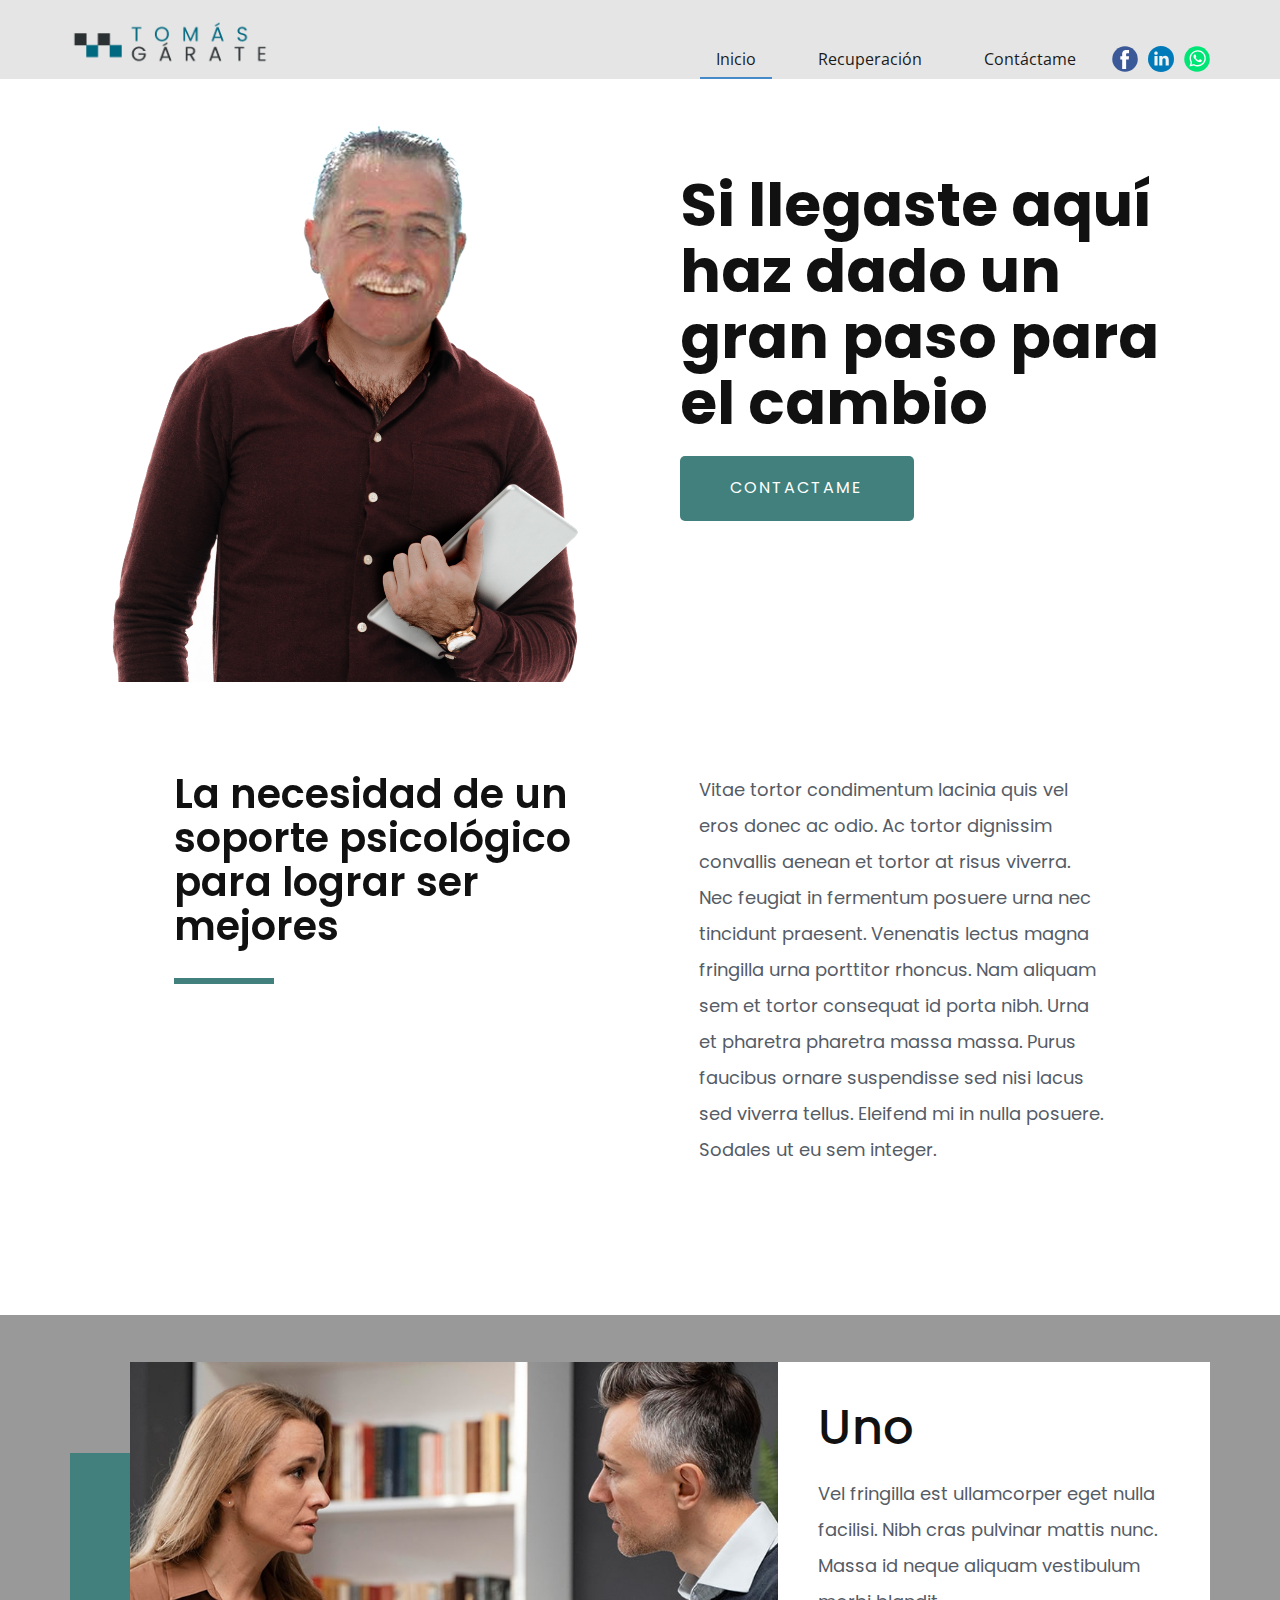
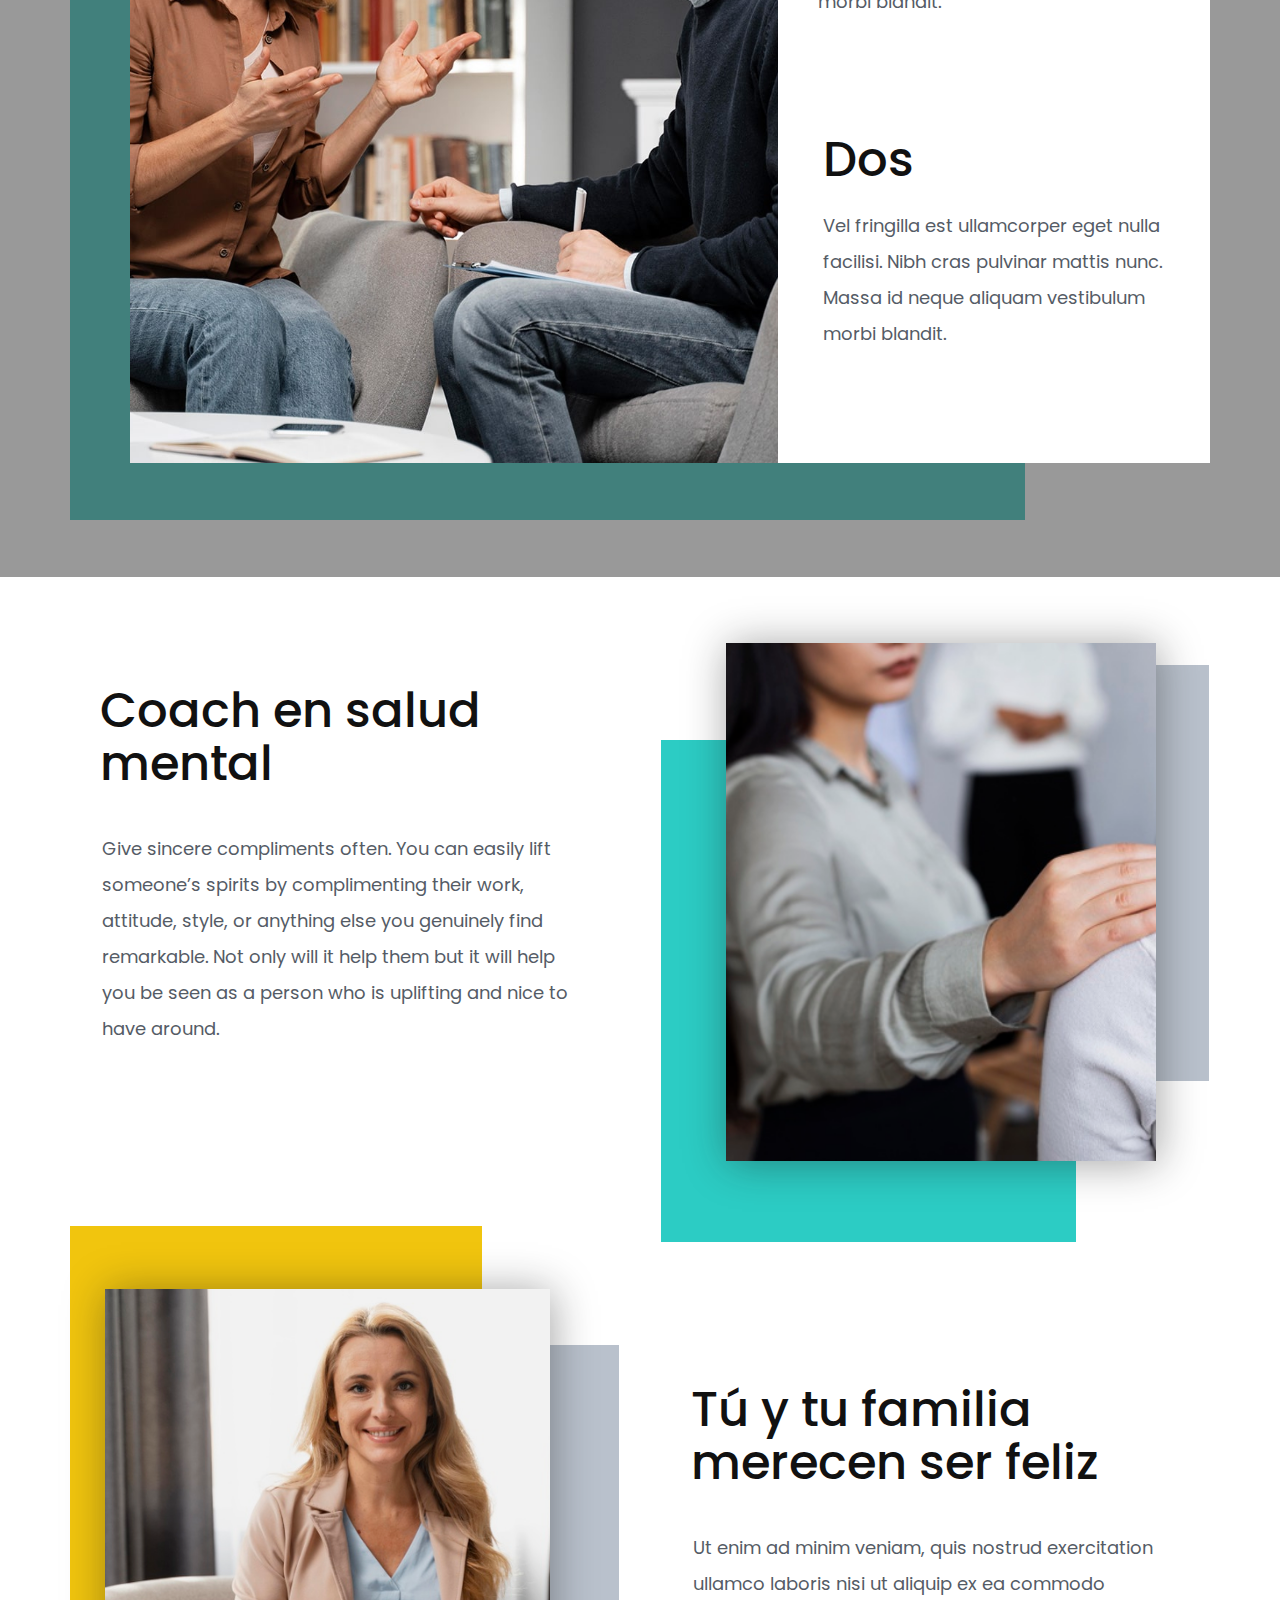
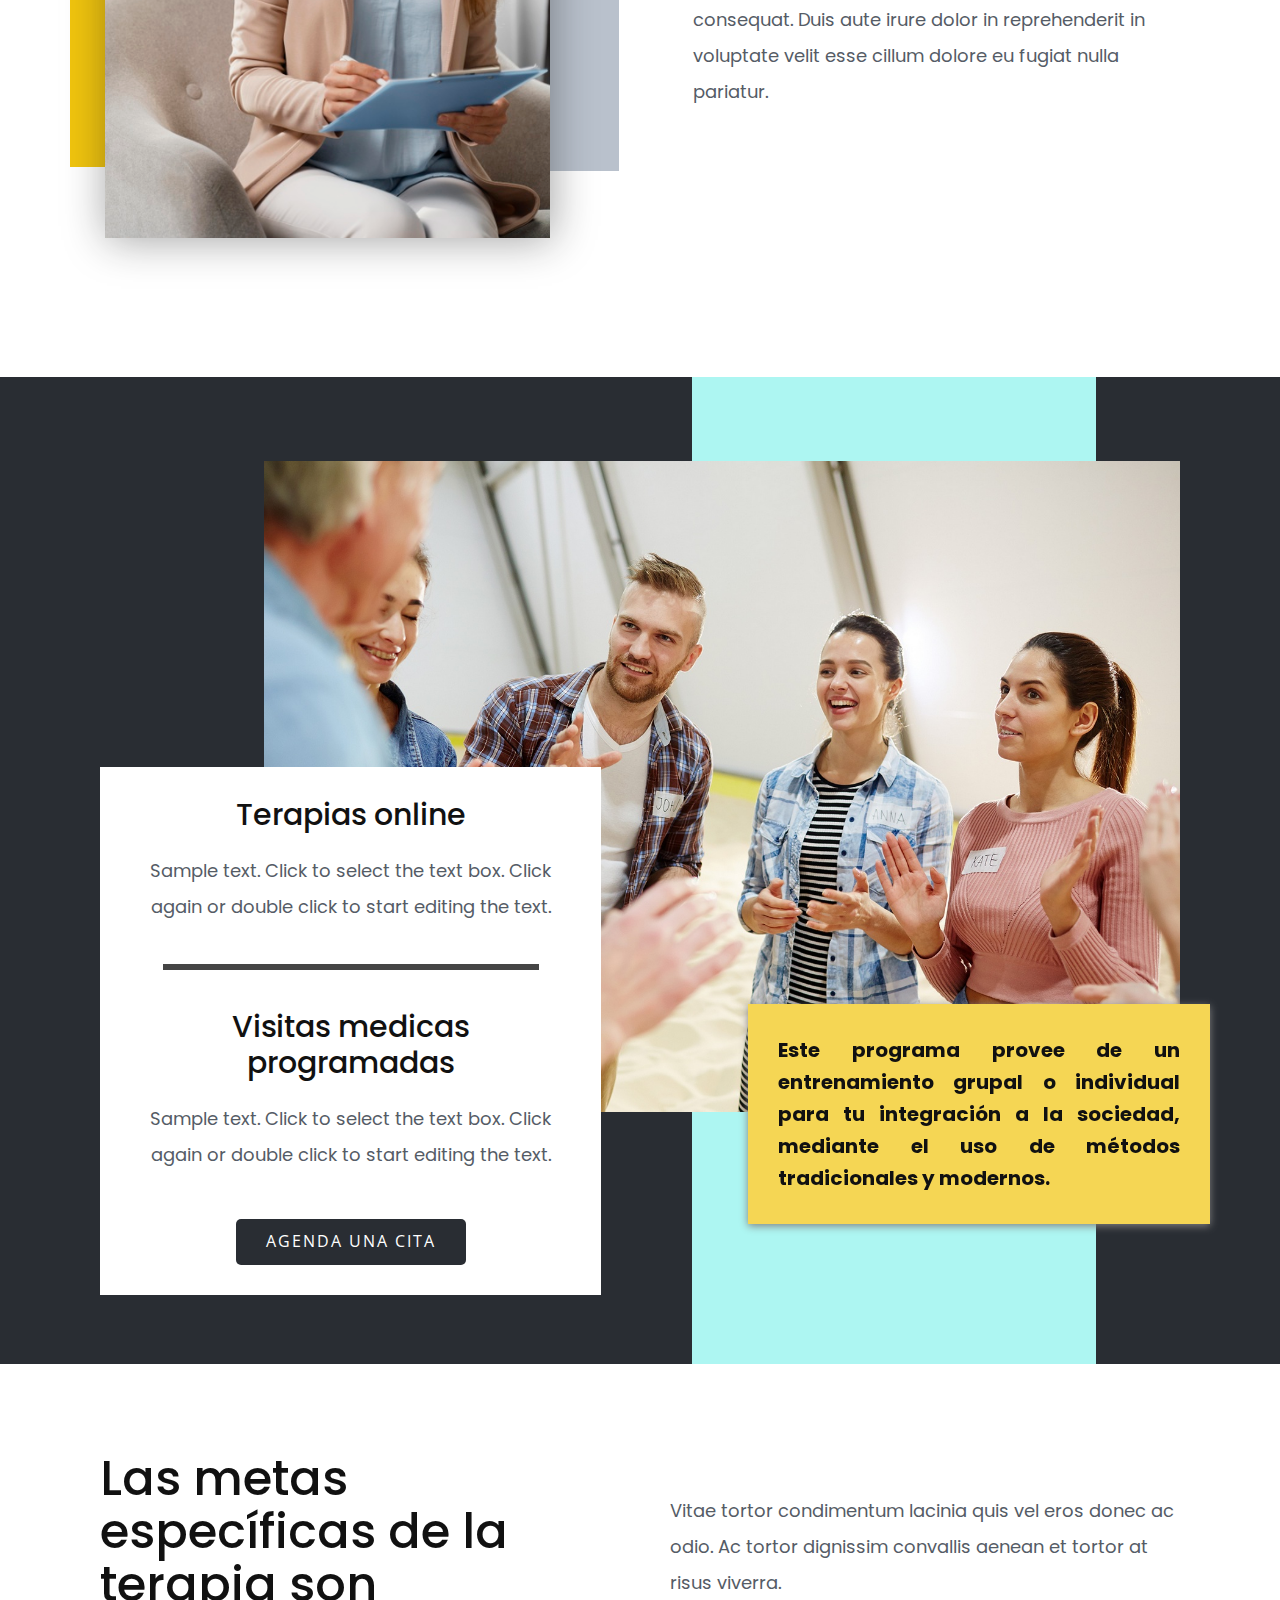
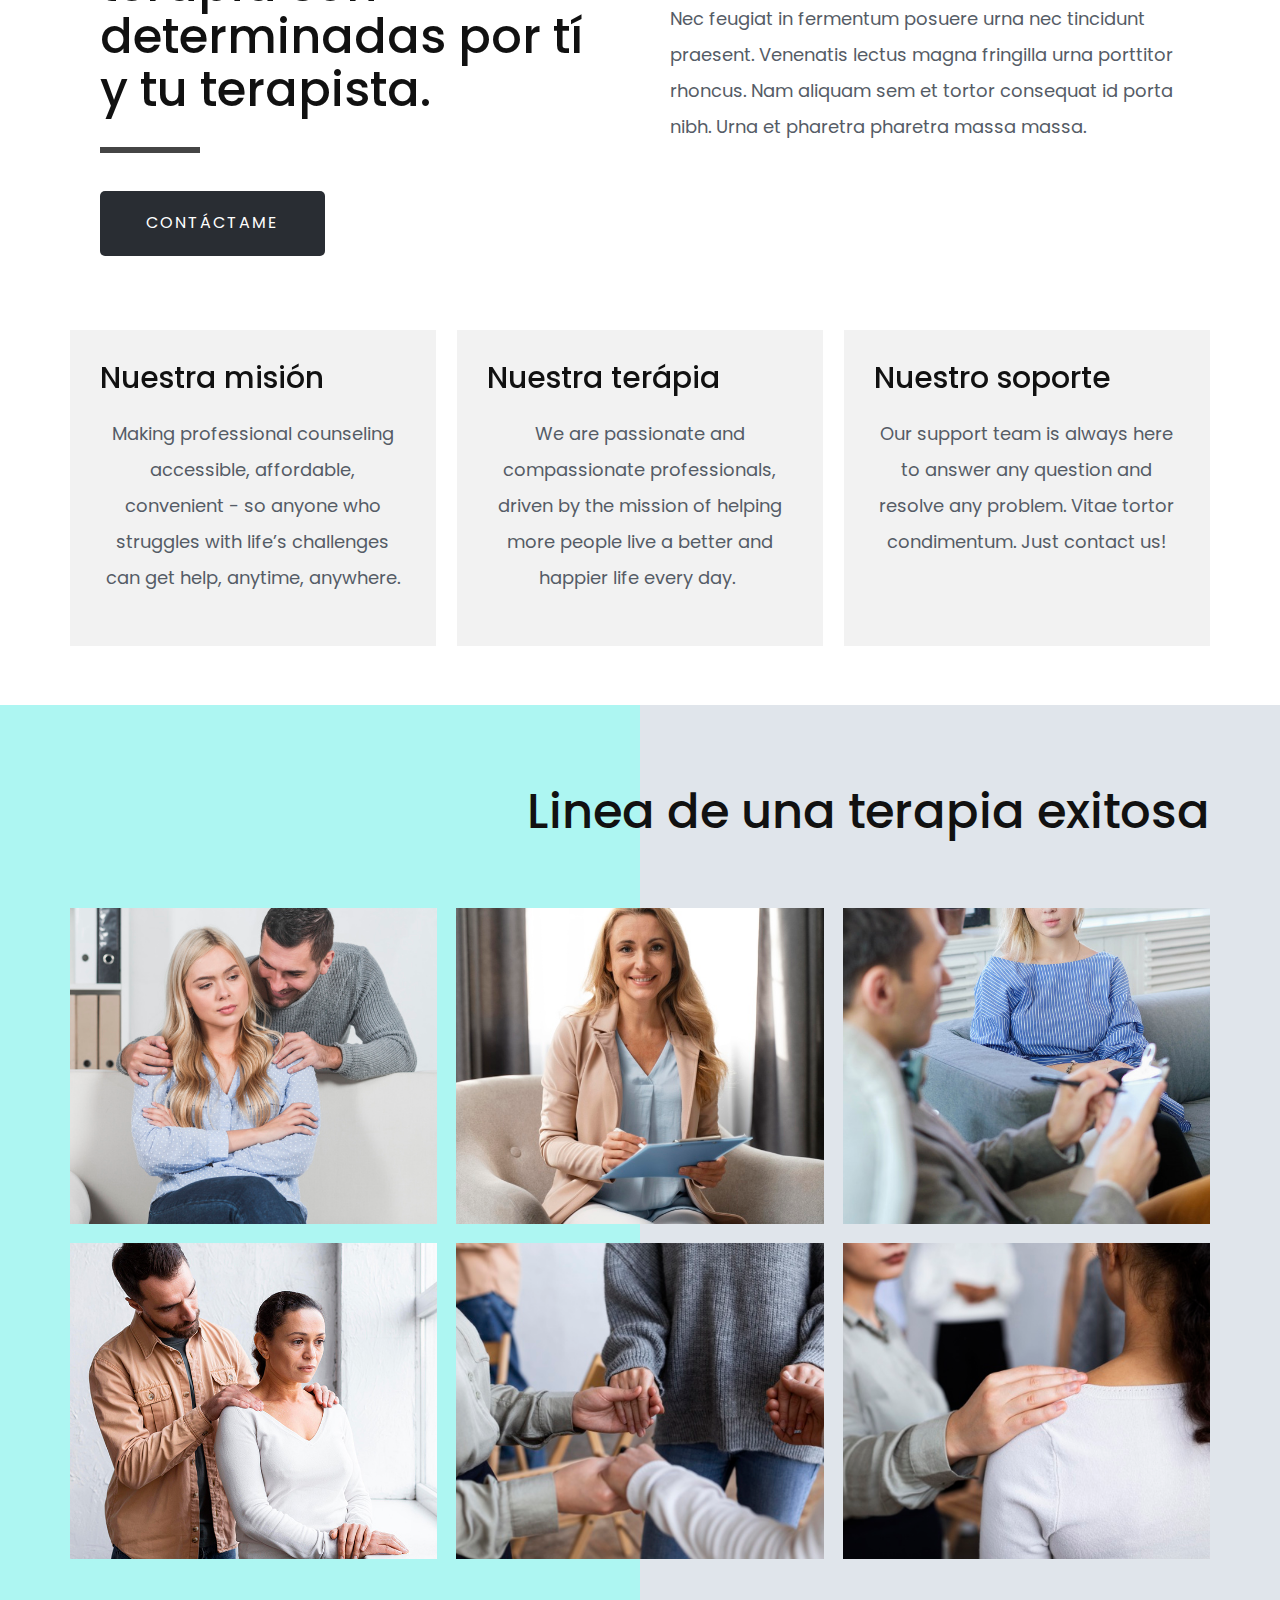
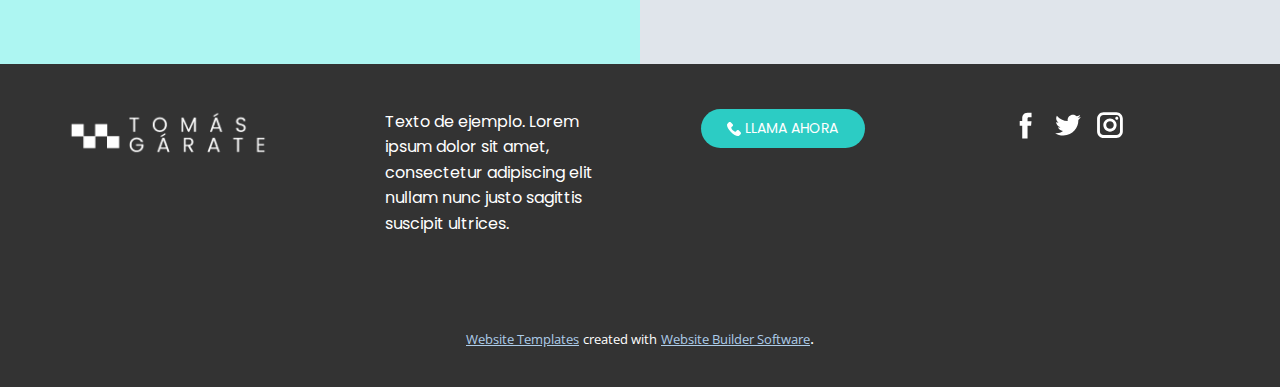
<file: index.html>
<!DOCTYPE html>
<html style="font-size: 16px;">
  <head>
    <meta name="viewport" content="width=device-width, initial-scale=1.0">
    <meta charset="utf-8">
    <meta name="keywords" content="Si llegaste aquí haz dado un gran paso para el cambio, La necesidad de un soporte psicológico para lograr ser mejores, Coach en salud mental, Tú y tu familia merecen ser feliz, Las metas específicas de la terapia son determinadas por tí y tu terapista., Linea de una terapia exitosa">
    <meta name="description" content="">
    <meta name="page_type" content="np-template-header-footer-from-plugin">
    <title>Inicio</title>
    <link rel="stylesheet" href="nicepage.css" media="screen">
<link rel="stylesheet" href="Inicio.css" media="screen">
    <script class="u-script" type="text/javascript" src="jquery.js" defer=""></script>
    <script class="u-script" type="text/javascript" src="nicepage.js" defer=""></script>
    <meta name="generator" content="Nicepage 3.14.1, nicepage.com">
    <link id="u-theme-google-font" rel="stylesheet" href="https://fonts.googleapis.com/css?family=Roboto:100,100i,300,300i,400,400i,500,500i,700,700i,900,900i|Open+Sans:300,300i,400,400i,600,600i,700,700i,800,800i">
    <link id="u-page-google-font" rel="stylesheet" href="https://fonts.googleapis.com/css?family=Poppins:100,100i,200,200i,300,300i,400,400i,500,500i,600,600i,700,700i,800,800i,900,900i">
    
    
    
    
    
    
    
    
    <script type="application/ld+json">{
		"@context": "http://schema.org",
		"@type": "Organization",
		"name": "",
		"url": "index.html",
		"logo": "images/LOGO.png",
		"sameAs": [
				"https://nicepage.com/k/ranking-website-templates",
				"https://facebook.com/name",
				"https://twitter.com/name",
				"https://www.instagram.com/name"
		]
}</script>
    <meta property="og:title" content="Inicio">
    <meta property="og:type" content="website">
    <meta name="theme-color" content="#478ac9">
    <link rel="canonical" href="index.html">
    <meta property="og:url" content="index.html">
    <meta name="twitter:site" content="@">
    <meta name="twitter:card" content="summary_large_image">
    <meta name="twitter:title" content="Inicio">
    <meta name="twitter:description" content="">
  </head>
  <body data-home-page="Inicio.html" data-home-page-title="Inicio" class="u-body u-overlap u-overlap-contrast"><header class="u-align-center-sm u-align-center-xs u-clearfix u-header u-header" id="sec-d2c0"><div class="u-clearfix u-sheet u-sheet-1">
        <a href="https://nicepage.com" class="u-image u-logo u-image-1" data-image-width="212" data-image-height="51">
          <img src="images/LOGO.png" class="u-logo-image u-logo-image-1" data-image-width="200">
        </a>
        <div class="u-social-icons u-spacing-10 u-social-icons-1">
          <a class="u-social-url" title="facebook" target="_blank" href=""><span class="u-icon u-icon-circle u-social-facebook u-social-icon u-icon-1"><svg class="u-svg-link" preserveAspectRatio="xMidYMin slice" viewBox="0 0 112 112" style=""><use xmlns:xlink="http://www.w3.org/1999/xlink" xlink:href="#svg-4168"></use></svg><svg class="u-svg-content" viewBox="0 0 112 112" x="0" y="0" id="svg-4168"><circle fill="currentColor" cx="56.1" cy="56.1" r="55"></circle><path fill="#FFFFFF" d="M73.5,31.6h-9.1c-1.4,0-3.6,0.8-3.6,3.9v8.5h12.6L72,58.3H60.8v40.8H43.9V58.3h-8V43.9h8v-9.2
            c0-6.7,3.1-17,17-17h12.5v13.9H73.5z"></path></svg></span>
          </a>
          <a class="u-social-url" title="LINKEDIN" target="_blank" href="https://nicepage.com/k/ranking-website-templates"><span class="u-icon u-icon-circle u-social-icon u-social-instagram u-icon-2"><svg class="u-svg-link" preserveAspectRatio="xMidYMin slice" viewBox="0 0 112.196 112.196" style=""><use xmlns:xlink="http://www.w3.org/1999/xlink" xlink:href="#svg-7a07"></use></svg><svg class="u-svg-content" viewBox="0 0 112.196 112.196" x="0px" y="0px" id="svg-7a07" style="enable-background:new 0 0 112.196 112.196;"><g><circle style="fill:#007AB9;" cx="56.098" cy="56.097" r="56.098"></circle><g><path style="fill:#F1F2F2;" d="M89.616,60.611v23.128H76.207V62.161c0-5.418-1.936-9.118-6.791-9.118    c-3.705,0-5.906,2.491-6.878,4.903c-0.353,0.862-0.444,2.059-0.444,3.268v22.524H48.684c0,0,0.18-36.546,0-40.329h13.411v5.715    c-0.027,0.045-0.065,0.089-0.089,0.132h0.089v-0.132c1.782-2.742,4.96-6.662,12.085-6.662    C83.002,42.462,89.616,48.226,89.616,60.611L89.616,60.611z M34.656,23.969c-4.587,0-7.588,3.011-7.588,6.967    c0,3.872,2.914,6.97,7.412,6.97h0.087c4.677,0,7.585-3.098,7.585-6.97C42.063,26.98,39.244,23.969,34.656,23.969L34.656,23.969z     M27.865,83.739H41.27V43.409H27.865V83.739z"></path>
</g>
</g></svg></span>
          </a>
          <a class="u-social-url" target="_blank" title="Whatsapp" href=""><span class="u-icon u-icon-circle u-social-icon u-social-whatsapp u-icon-3"><svg class="u-svg-link" preserveAspectRatio="xMidYMin slice" viewBox="0 0 112 112" style=""><use xmlns:xlink="http://www.w3.org/1999/xlink" xlink:href="#svg-2507"></use></svg><svg class="u-svg-content" viewBox="0 0 112 112" x="0" y="0" id="svg-2507"><circle fill="currentColor" cx="56.1" cy="56.1" r="55"></circle><path fill="#FFFFFF" d="M83.8,28.3C77.2,21.7,68.4,18,59,18c-19.3,0-35.1,15.7-35.1,35.1c0,6.2,1.6,12.2,4.7,17.5l-5,18.2L42.2,84
	c5.1,2.8,10.9,4.3,16.8,4.3h0l0,0c19.3,0,35.1-15.7,35.1-35.1C94.1,43.8,90.5,35,83.8,28.3 M59,82.3L59,82.3
	c-5.2,0-10.4-1.4-14.9-4.1l-1.1-0.6l-11,2.9L35,69.8l-0.7-1.1c-2.9-4.6-4.5-10-4.5-15.5C29.8,37,42.9,24,59,24
	c7.8,0,15.1,3,20.6,8.6c5.5,5.5,8.5,12.8,8.5,20.6C88.2,69.2,75.1,82.3,59,82.3 M75,60.5c-0.9-0.4-5.2-2.6-6-2.9
	c-0.8-0.3-1.4-0.4-2,0.4s-2.3,2.9-2.8,3.4c-0.5,0.6-1,0.7-1.9,0.2c-0.9-0.4-3.7-1.4-7.1-4.4c-2.6-2.3-4.4-5.2-4.9-6.1
	c-0.5-0.9-0.1-1.4,0.4-1.8c0.4-0.4,0.9-1,1.3-1.5c0.4-0.5,0.6-0.9,0.9-1.5c0.3-0.6,0.1-1.1-0.1-1.5c-0.2-0.4-2-4.8-2.7-6.5
	c-0.7-1.7-1.4-1.5-2-1.5c-0.5,0-1.1,0-1.7,0c-0.6,0-1.5,0.2-2.3,1.1c-0.8,0.9-3.1,3-3.1,7.3c0,4.3,3.1,8.5,3.6,9.1
	c0.4,0.6,6.2,9.4,15,13.2c2.1,0.9,3.7,1.4,5,1.8c2.1,0.7,4,0.6,5.5,0.3c1.7-0.3,5.2-2.1,5.9-4.2c0.7-2,0.7-3.8,0.5-4.2
	C76.5,61.1,75.9,60.9,75,60.5"></path></svg></span>
          </a>
        </div>
        <nav class="u-align-left u-menu u-menu-dropdown u-offcanvas u-menu-1">
          <div class="menu-collapse" style="font-size: 1rem;">
            <a class="u-button-style u-nav-link u-text-black" href="#">
              <svg class="u-svg-link" preserveAspectRatio="xMidYMin slice" viewBox="0 0 302 302" style=""><use xmlns:xlink="http://www.w3.org/1999/xlink" xlink:href="#svg-8a8f"></use></svg>
              <svg xmlns="http://www.w3.org/2000/svg" xmlns:xlink="http://www.w3.org/1999/xlink" version="1.1" id="svg-8a8f" x="0px" y="0px" viewBox="0 0 302 302" style="enable-background:new 0 0 302 302;" xml:space="preserve" class="u-svg-content"><g><rect y="36" width="302" height="30"></rect><rect y="236" width="302" height="30"></rect><rect y="136" width="302" height="30"></rect>
</g><g></g><g></g><g></g><g></g><g></g><g></g><g></g><g></g><g></g><g></g><g></g><g></g><g></g><g></g><g></g></svg>
            </a>
          </div>
          <div class="u-custom-menu u-nav-container">
            <ul class="u-nav u-spacing-30 u-unstyled u-nav-1"><li class="u-nav-item"><a class="u-border-2 u-border-active-palette-1-base u-border-hover-palette-1-light-1 u-border-no-left u-border-no-right u-border-no-top u-button-style u-nav-link u-text-active-grey-90 u-text-grey-90 u-text-hover-grey-90" href="Inicio.html" style="padding: 10px 16px;">Inicio</a>
</li><li class="u-nav-item"><a class="u-border-2 u-border-active-palette-1-base u-border-hover-palette-1-light-1 u-border-no-left u-border-no-right u-border-no-top u-button-style u-nav-link u-text-active-grey-90 u-text-grey-90 u-text-hover-grey-90" href="Recuperación.html" style="padding: 10px 16px;">Recuperación</a>
</li><li class="u-nav-item"><a class="u-border-2 u-border-active-palette-1-base u-border-hover-palette-1-light-1 u-border-no-left u-border-no-right u-border-no-top u-button-style u-nav-link u-text-active-grey-90 u-text-grey-90 u-text-hover-grey-90" href="Contáctame.html" style="padding: 10px 16px;">Contáctame</a>
</li></ul>
          </div>
          <div class="u-custom-menu u-nav-container-collapse">
            <div class="u-align-center u-black u-container-style u-inner-container-layout u-opacity u-opacity-95 u-sidenav">
              <div class="u-sidenav-overflow">
                <div class="u-menu-close"></div>
                <ul class="u-align-center u-nav u-popupmenu-items u-unstyled u-nav-2"><li class="u-nav-item"><a class="u-button-style u-nav-link" href="Inicio.html" style="padding: 10px 16px;">Inicio</a>
</li><li class="u-nav-item"><a class="u-button-style u-nav-link" href="Recuperación.html" style="padding: 10px 16px;">Recuperación</a>
</li><li class="u-nav-item"><a class="u-button-style u-nav-link" href="Contáctame.html" style="padding: 10px 16px;">Contáctame</a>
</li></ul>
              </div>
            </div>
            <div class="u-black u-menu-overlay u-opacity u-opacity-70"></div>
          </div>
        </nav>
      </div></header>
    <section class="u-clearfix u-white u-section-1" id="carousel_eacc">
      <div class="u-clearfix u-sheet u-sheet-1">
        <div class="u-clearfix u-expanded-width u-layout-wrap u-layout-wrap-1">
          <div class="u-layout">
            <div class="u-layout-row">
              <div class="u-container-style u-image u-layout-cell u-right-cell u-shape-rectangle u-size-30 u-image-1" data-image-width="1459" data-image-height="1600" data-animation-name="fadeIn" data-animation-duration="1000" data-animation-delay="0">
                <div class="u-container-layout u-valign-bottom u-container-layout-1"></div>
              </div>
              <div class="u-align-left u-container-style u-layout-cell u-left-cell u-size-30 u-white u-layout-cell-2">
                <div class="u-container-layout u-container-layout-2">
                  <h1 class="u-custom-font u-text u-text-1">Si llegaste aquí haz dado un gran paso para el cambio</h1>
                  <a href="https://nicepage.com/css-templates" class="u-active-palette-1-light-2 u-btn u-btn-round u-button-style u-custom-font u-hover-palette-4-dark-1 u-palette-4-dark-2 u-radius-5 u-btn-1">CONTACTAME</a>
                </div>
              </div>
            </div>
          </div>
        </div>
      </div>
    </section>
    <section class="u-align-center u-clearfix u-white u-section-2" id="carousel_ceac">
      <div class="u-clearfix u-sheet u-sheet-1">
        <div class="u-clearfix u-gutter-56 u-layout-wrap u-layout-wrap-1">
          <div class="u-layout">
            <div class="u-layout-row">
              <div class="u-container-style u-layout-cell u-size-30 u-layout-cell-1">
                <div class="u-container-layout u-container-layout-1">
                  <h2 class="u-custom-font u-text u-text-1" data-animation-name="fadeIn" data-animation-duration="3000" data-animation-delay="0" data-animation-direction="Up">La necesidad de un soporte psicológico para lograr ser mejores</h2>
                  <div class="u-border-6 u-border-palette-4-dark-2 u-line u-line-horizontal u-line-1"></div>
                </div>
              </div>
              <div class="u-container-style u-layout-cell u-size-30 u-layout-cell-2">
                <div class="u-container-layout u-valign-top u-container-layout-2">
                  <p class="u-custom-font u-text u-text-palette-5-dark-2 u-text-2">Vitae tortor condimentum lacinia quis vel eros donec ac odio. Ac tortor dignissim convallis aenean et tortor at risus viverra. Nec feugiat in fermentum posuere urna nec tincidunt praesent. Venenatis lectus magna fringilla urna porttitor rhoncus. Nam aliquam sem et tortor consequat id porta nibh. Urna et pharetra pharetra massa massa. Purus faucibus ornare suspendisse sed nisi lacus sed viverra tellus. Eleifend mi in nulla posuere. Sodales ut eu sem integer.</p>
                </div>
              </div>
            </div>
          </div>
        </div>
      </div>
    </section>
    <section class="u-clearfix u-grey-40 u-section-3" id="carousel_12b2">
      <div class="u-clearfix u-sheet u-valign-middle-lg u-valign-middle-md u-valign-middle-xl u-valign-middle-xs u-sheet-1">
        <div class="u-palette-4-dark-2 u-shape u-shape-rectangle u-shape-1"></div>
        <div class="u-clearfix u-layout-wrap u-layout-wrap-1">
          <div class="u-layout">
            <div class="u-layout-row">
              <div class="u-size-36">
                <div class="u-layout-col">
                  <div class="u-container-style u-image u-layout-cell u-size-60 u-image-1" data-image-width="1200" data-image-height="960">
                    <div class="u-container-layout u-container-layout-1"></div>
                  </div>
                </div>
              </div>
              <div class="u-size-24">
                <div class="u-layout-col">
                  <div class="u-container-style u-layout-cell u-size-30 u-white u-layout-cell-2">
                    <div class="u-container-layout u-valign-bottom-md u-valign-bottom-sm u-valign-bottom-xs u-container-layout-2">
                      <h3 class="u-custom-font u-text u-text-1">Uno </h3>
                      <p class="u-custom-font u-text u-text-palette-5-dark-2 u-text-2" data-animation-name="" data-animation-duration="0" data-animation-delay="0" data-animation-direction="">Vel fringilla est ullamcorper eget nulla facilisi. Nibh cras pulvinar mattis nunc. Massa id neque aliquam vestibulum morbi blandit.</p>
                    </div>
                  </div>
                  <div class="u-container-style u-layout-cell u-size-30 u-white u-layout-cell-3">
                    <div class="u-container-layout u-container-layout-3">
                      <h3 class="u-custom-font u-text u-text-3">Dos</h3>
                      <p class="u-custom-font u-text u-text-palette-5-dark-2 u-text-4" data-animation-name="" data-animation-duration="0" data-animation-delay="0" data-animation-direction="">Vel fringilla est ullamcorper eget nulla facilisi. Nibh cras pulvinar mattis nunc. Massa id neque aliquam vestibulum morbi blandit.</p>
                    </div>
                  </div>
                </div>
              </div>
            </div>
          </div>
        </div>
      </div>
    </section>
    <section class="u-clearfix u-white u-section-4" id="carousel_5b64">
      <div class="u-clearfix u-sheet u-sheet-1">
        <div class="u-clearfix u-expanded-width u-gutter-42 u-layout-wrap u-layout-wrap-1">
          <div class="u-layout">
            <div class="u-layout-row">
              <div class="u-size-30 u-size-60-md">
                <div class="u-layout-col">
                  <div class="u-container-style u-layout-cell u-size-40 u-layout-cell-1">
                    <div class="u-container-layout u-container-layout-1">
                      <h2 class="u-custom-font u-text u-text-1" data-animation-name="" data-animation-duration="0" data-animation-delay="0" data-animation-direction="">Coach en salud mental</h2>
                      <p class="u-custom-font u-text u-text-palette-5-dark-2 u-text-2" data-animation-name="" data-animation-duration="0" data-animation-delay="0" data-animation-direction="">Give sincere compliments often. You can easily lift someone’s spirits by complimenting their work, attitude, style, or anything else you genuinely find remarkable. Not only will it help them but it will help you be seen
                                    as a person who is uplifting and nice to have around. </p>
                    </div>
                  </div>
                  <div class="u-container-style u-layout-cell u-shape-rectangle u-size-20 u-layout-cell-2">
                    <div class="u-container-layout u-container-layout-2">
                      <div class="u-palette-3-base u-shape u-shape-rectangle u-shape-1"></div>
                      <div class="u-palette-5-base u-shape u-shape-rectangle u-shape-2"></div>
                      <img src="images/mid-shot-woman-therapist-with-clipboard_23-21487591131.jpg" alt="" class="u-image u-image-1" data-image-width="626" data-image-height="626" data-animation-name="fadeIn" data-animation-duration="1000" data-animation-delay="0" data-animation-direction="Left">
                    </div>
                  </div>
                </div>
              </div>
              <div class="u-size-30 u-size-60-md">
                <div class="u-layout-col">
                  <div class="u-container-style u-layout-cell u-size-20 u-layout-cell-3">
                    <div class="u-container-layout u-valign-middle-sm u-valign-middle-xs u-container-layout-3">
                      <div class="u-palette-4-base u-shape u-shape-rectangle u-shape-3"></div>
                      <div class="u-palette-5-base u-shape u-shape-rectangle u-shape-4"></div>
                      <img class="u-expanded-width-lg u-image u-image-2" src="images/woman-consoling-person-group-therapy-session_23-2148752111.jpg" data-image-width="626" data-image-height="417" data-animation-name="fadeIn" data-animation-duration="1000" data-animation-delay="0" data-animation-direction="Right">
                    </div>
                  </div>
                  <div class="u-container-style u-layout-cell u-size-40 u-layout-cell-4">
                    <div class="u-container-layout u-container-layout-4">
                      <h2 class="u-custom-font u-text u-text-3" data-animation-name="" data-animation-duration="0" data-animation-delay="0" data-animation-direction="">Tú y tu familia merecen ser feliz</h2>
                      <p class="u-custom-font u-text u-text-palette-5-dark-2 u-text-4" data-animation-name="" data-animation-duration="0" data-animation-delay="0" data-animation-direction="">Ut enim ad minim veniam, quis nostrud exercitation ullamco laboris nisi ut aliquip ex ea commodo consequat. Duis aute irure dolor in reprehenderit in voluptate velit esse cillum dolore eu fugiat nulla pariatur. </p>
                    </div>
                  </div>
                </div>
              </div>
            </div>
          </div>
        </div>
      </div>
    </section>
    <section class="u-clearfix u-palette-5-dark-3 u-section-5" id="carousel_d29f">
      <div class="u-clearfix u-sheet u-valign-middle-sm u-sheet-1">
        <div class="u-expanded-height u-palette-4-light-2 u-shape u-shape-rectangle u-shape-1"></div>
        <img class="u-image u-image-1" src="images/f47927b1-98e3-71cb-a4f2-ae065d40e621.jpg" data-image-width="1980" data-image-height="1320">
        <div class="u-align-justify u-container-style u-group u-palette-3-light-1 u-group-1">
          <div class="u-container-layout u-valign-top-lg u-valign-top-md u-valign-top-sm u-valign-top-xl u-container-layout-1">
            <p class="u-custom-font u-text u-text-1" data-animation-name="fadeIn" data-animation-duration="750" data-animation-delay="0" data-animation-direction="Up">Este programa provee de un entrenamiento grupal o individual para tu integración a la sociedad, mediante el uso de métodos tradicionales y modernos.</p>
          </div>
        </div>
        <div class="u-align-center u-container-style u-group u-white u-group-2">
          <div class="u-container-layout u-valign-middle-lg u-valign-middle-md u-valign-middle-sm u-valign-middle-xl u-valign-top-xs u-container-layout-2">
            <h6 class="u-custom-font u-text u-text-2" data-animation-name="" data-animation-duration="0" data-animation-delay="0" data-animation-direction="">Terapias online</h6>
            <p class="u-custom-font u-text u-text-palette-5-dark-2 u-text-3" data-animation-name="" data-animation-duration="0" data-animation-delay="0" data-animation-direction="">Sample text. Click to select the text box. Click again or double click to start editing the text.</p>
            <div class="u-border-6 u-border-grey-dark-1 u-line u-line-horizontal u-line-1"></div>
            <h6 class="u-custom-font u-text u-text-4" data-animation-name="" data-animation-duration="0" data-animation-delay="0" data-animation-direction="">Visitas medicas programadas</h6>
            <p class="u-custom-font u-text u-text-palette-5-dark-2 u-text-5" data-animation-name="" data-animation-duration="0" data-animation-delay="0" data-animation-direction="">Sample text. Click to select the text box. Click again or double click to start editing the text.</p>
            <a href="https://nicepage.com/k/yoga-html-templates" class="u-active-palette-1-light-2 u-btn u-btn-round u-button-style u-hover-palette-4-dark-1 u-palette-5-dark-3 u-radius-5 u-btn-1">Agenda una cita</a>
          </div>
        </div>
      </div>
    </section>
    <section class="u-clearfix u-white u-section-6" id="carousel_7e6d">
      <div class="u-clearfix u-sheet u-valign-middle u-sheet-1">
        <div class="u-clearfix u-expanded-width u-layout-wrap u-layout-wrap-1">
          <div class="u-layout">
            <div class="u-layout-row">
              <div class="u-container-style u-layout-cell u-left-cell u-size-30 u-layout-cell-1">
                <div class="u-container-layout u-valign-top u-container-layout-1">
                  <h2 class="u-custom-font u-text u-text-1" data-animation-name="fadeIn" data-animation-duration="3000" data-animation-delay="0" data-animation-direction="Up">Las metas específicas de la terapia son determinadas por tí y tu terapista.</h2>
                  <div class="u-border-6 u-border-grey-dark-1 u-line u-line-horizontal u-line-1"></div>
                  <a href="https://nicepage.com/wordpress-themes" class="u-active-palette-1-light-2 u-btn u-btn-round u-button-style u-custom-font u-hidden-xs u-hover-palette-4-light-1 u-palette-5-dark-3 u-radius-5 u-btn-1">contáctame</a>
                </div>
              </div>
              <div class="u-container-style u-layout-cell u-right-cell u-size-30 u-layout-cell-2">
                <div class="u-container-layout u-valign-top u-container-layout-2">
                  <p class="u-custom-font u-text u-text-palette-5-dark-2 u-text-2" data-animation-name="" data-animation-duration="0" data-animation-delay="0" data-animation-direction="">Vitae tortor condimentum lacinia quis vel eros donec ac odio. Ac tortor dignissim convallis aenean et tortor at risus viverra.&nbsp;<br>Nec feugiat in fermentum posuere urna nec tincidunt praesent. Venenatis lectus magna fringilla urna porttitor rhoncus. Nam aliquam sem et tortor consequat id porta nibh. Urna et pharetra pharetra massa massa.
                  </p>
                </div>
              </div>
            </div>
          </div>
        </div>
        <div class="u-expanded-width u-list u-list-1">
          <div class="u-repeater u-repeater-1">
            <div class="u-container-style u-grey-5 u-list-item u-repeater-item u-video-cover">
              <div class="u-container-layout u-similar-container u-container-layout-3">
                <h3 class="u-align-justify u-custom-font u-text u-text-3" data-animation-name="slideIn" data-animation-duration="1500" data-animation-delay="0" data-animation-direction="Up">Nuestra misión</h3>
                <p class="u-align-center u-custom-font u-text u-text-palette-5-dark-2 u-text-4" data-animation-name="" data-animation-duration="0" data-animation-delay="0" data-animation-direction="">Making professional counseling accessible, affordable, convenient - so anyone who struggles with life’s challenges can get help, anytime, anywhere.</p>
              </div>
            </div>
            <div class="u-container-style u-grey-5 u-list-item u-repeater-item u-video-cover">
              <div class="u-container-layout u-similar-container u-container-layout-4">
                <h3 class="u-align-justify u-custom-font u-text u-text-5" data-animation-name="slideIn" data-animation-duration="1500" data-animation-delay="0" data-animation-direction="Up">Nuestra terápia</h3>
                <p class="u-align-center u-custom-font u-text u-text-palette-5-dark-2 u-text-6" data-animation-name="" data-animation-duration="0" data-animation-delay="0" data-animation-direction="">We are passionate and compassionate professionals, driven by the mission of helping more people live a better and happier life every day.&nbsp;</p>
              </div>
            </div>
            <div class="u-container-style u-grey-5 u-list-item u-repeater-item u-list-item-3">
              <div class="u-container-layout u-similar-container u-container-layout-5">
                <h3 class="u-align-justify u-custom-font u-text u-text-7" data-animation-name="slideIn" data-animation-duration="1500" data-animation-delay="0" data-animation-direction="Up">Nuestro soporte</h3>
                <p class="u-align-center u-custom-font u-text u-text-palette-5-dark-2 u-text-8" data-animation-name="" data-animation-duration="0" data-animation-delay="0" data-animation-direction="">Our support team is always here to answer any question and resolve any problem. Vitae tortor condimentum. Just contact us!</p>
              </div>
            </div>
          </div>
        </div>
      </div>
    </section>
    <section class="u-align-right u-clearfix u-palette-5-light-2 u-section-7" id="carousel_e972">
      <div class="u-expanded-height u-hidden-xs u-palette-4-light-2 u-shape u-shape-rectangle u-shape-1"></div>
      <h1 class="u-custom-font u-text u-text-1" data-animation-name="" data-animation-duration="0" data-animation-delay="0" data-animation-direction="">Linea de una terapia exitosa</h1>
      <div class="u-gallery u-layout-grid u-lightbox u-no-transition u-show-text-on-hover u-gallery-1">
        <div class="u-gallery-inner u-gallery-inner-1">
          <div class="u-effect-fade u-gallery-item">
            <div class="u-back-slide" data-image-width="626" data-image-height="626">
              <img class="u-back-image u-expanded" src="images/supportive-husband_23-2147990619.jpg">
            </div>
            <div class="u-over-slide u-shading u-over-slide-1">
              <h3 class="u-gallery-heading"></h3>
              <p class="u-gallery-text"></p>
            </div>
          </div>
          <div class="u-effect-fade u-gallery-item">
            <div class="u-back-slide" data-image-width="626" data-image-height="626">
              <img class="u-back-image u-expanded" src="images/mid-shot-woman-therapist-with-clipboard_23-2148759113.jpg">
            </div>
            <div class="u-over-slide u-shading u-over-slide-2">
              <h3 class="u-gallery-heading"></h3>
              <p class="u-gallery-text"></p>
            </div>
          </div>
          <div class="u-effect-fade u-gallery-item">
            <div class="u-back-slide" data-image-width="626" data-image-height="939">
              <img class="u-back-image u-expanded" src="images/appointment-psychologist_144627-39504.jpg">
            </div>
            <div class="u-over-slide u-shading u-over-slide-3">
              <h3 class="u-gallery-heading"></h3>
              <p class="u-gallery-text"></p>
            </div>
          </div>
          <div class="u-effect-fade u-gallery-item">
            <div class="u-back-slide" data-image-width="700" data-image-height="769">
              <img class="u-back-image u-expanded" src="images/c978fca3-b68b-0b22-52da-278ff1f855bd.jpg">
            </div>
            <div class="u-over-slide u-shading u-over-slide-4">
              <h3 class="u-gallery-heading"></h3>
              <p class="u-gallery-text"></p>
            </div>
          </div>
          <div class="u-effect-fade u-gallery-item">
            <div class="u-back-slide" data-image-width="626" data-image-height="417">
              <img class="u-back-image u-expanded" src="images/people-holding-hands-group-therapy-session_23-2148752112.jpg">
            </div>
            <div class="u-over-slide u-shading u-over-slide-5">
              <h3 class="u-gallery-heading"></h3>
              <p class="u-gallery-text"></p>
            </div>
          </div>
          <div class="u-effect-fade u-gallery-item">
            <div class="u-back-slide" data-image-width="626" data-image-height="417">
              <img class="u-back-image u-expanded" src="images/woman-consoling-person-group-therapy-session_23-2148752111.jpg">
            </div>
            <div class="u-over-slide u-shading u-over-slide-6">
              <h3 class="u-gallery-heading"></h3>
              <p class="u-gallery-text"></p>
            </div>
          </div>
        </div>
      </div>
    </section>
    <style class="u-overlap-style">.u-overlap:not(.u-sticky-scroll) .u-header {
background-color: #e5e5e5 !important
}</style>
    
    
    <footer class="u-align-left u-clearfix u-footer u-grey-80 u-footer" id="sec-3e26"><div class="u-clearfix u-sheet u-sheet-1">
        <div class="u-clearfix u-expanded-width u-layout-wrap u-layout-wrap-1">
          <div class="u-layout">
            <div class="u-layout-row">
              <div class="u-container-style u-layout-cell u-size-15 u-size-30-md u-layout-cell-1">
                <div class="u-container-layout u-valign-top u-container-layout-1">
                  <img src="images/tgblanc.png" alt="" class="u-align-center-xs u-image u-image-default u-preserve-proportions u-image-1" data-image-width="212" data-image-height="51">
                </div>
              </div>
              <div class="u-container-style u-layout-cell u-size-15 u-size-30-md u-layout-cell-2">
                <div class="u-container-layout u-valign-top u-container-layout-2">
                  <p class="u-custom-font u-text u-text-default u-text-1">Texto de ejemplo. Lorem ipsum dolor sit amet, consectetur adipiscing elit nullam nunc justo sagittis suscipit ultrices.</p>
                </div>
              </div>
              <div class="u-container-style u-layout-cell u-size-15 u-size-30-md u-layout-cell-3">
                <div class="u-container-layout u-valign-top u-container-layout-3">
                  <a href="https://nicepage.com/c/gallery-html-templates" class="u-align-center u-btn u-btn-round u-button-style u-custom-font u-hover-palette-3-light-1 u-palette-4-dark-1 u-radius-50 u-btn-1"><span class="u-icon"><svg class="u-svg-content" viewBox="0 0 513.64 513.64" x="0px" y="0px" style="width: 1em; height: 1em;"><path d="M499.66,376.96l-71.68-71.68c-25.6-25.6-69.12-15.359-79.36,17.92c-7.68,23.041-33.28,35.841-56.32,30.72 c-51.2-12.8-120.32-79.36-133.12-133.12c-7.68-23.041,7.68-48.641,30.72-56.32c33.28-10.24,43.52-53.76,17.92-79.36l-71.68-71.68 c-20.48-17.92-51.2-17.92-69.12,0l-48.64,48.64c-48.64,51.2,5.12,186.88,125.44,307.2c120.32,120.32,256,176.641,307.2,125.44 l48.64-48.64C517.581,425.6,517.581,394.88,499.66,376.96z"></path></svg><img></span>&nbsp;llama ahora
                  </a>
                </div>
              </div>
              <div class="u-container-style u-layout-cell u-size-15 u-size-30-md u-layout-cell-4">
                <div class="u-container-layout u-valign-top u-container-layout-4">
                  <div class="u-align-center u-social-icons u-spacing-10 u-social-icons-1">
                    <a class="u-social-url" title="facebook" target="_blank" href="https://facebook.com/name"><span class="u-icon u-icon-circle u-social-facebook u-social-icon u-text-white u-icon-2"><svg class="u-svg-link" preserveAspectRatio="xMidYMin slice" viewBox="0 0 112 112" style=""><use xmlns:xlink="http://www.w3.org/1999/xlink" xlink:href="#svg-3ee7"></use></svg><svg class="u-svg-content" viewBox="0 0 112 112" x="0" y="0" id="svg-3ee7"><path fill="currentColor" d="M75.5,28.8H65.4c-1.5,0-4,0.9-4,4.3v9.4h13.9l-1.5,15.8H61.4v45.1H42.8V58.3h-8.8V42.4h8.8V32.2
	c0-7.4,3.4-18.8,18.8-18.8h13.8v15.4H75.5z"></path></svg></span>
                    </a>
                    <a class="u-social-url" title="twitter" target="_blank" href="https://twitter.com/name"><span class="u-icon u-icon-circle u-social-icon u-social-twitter u-text-white u-icon-3"><svg class="u-svg-link" preserveAspectRatio="xMidYMin slice" viewBox="0 0 112 112" style=""><use xmlns:xlink="http://www.w3.org/1999/xlink" xlink:href="#svg-03b6"></use></svg><svg class="u-svg-content" viewBox="0 0 112 112" x="0" y="0" id="svg-03b6"><path fill="currentColor" d="M92.2,38.2c0,0.8,0,1.6,0,2.3c0,24.3-18.6,52.4-52.6,52.4c-10.6,0.1-20.2-2.9-28.5-8.2
	c1.4,0.2,2.9,0.2,4.4,0.2c8.7,0,16.7-2.9,23-7.9c-8.1-0.2-14.9-5.5-17.3-12.8c1.1,0.2,2.4,0.2,3.4,0.2c1.6,0,3.3-0.2,4.8-0.7
	c-8.4-1.6-14.9-9.2-14.9-18c0-0.2,0-0.2,0-0.2c2.5,1.4,5.4,2.2,8.4,2.3c-5-3.3-8.3-8.9-8.3-15.4c0-3.4,1-6.5,2.5-9.2
	c9.1,11.1,22.7,18.5,38,19.2c-0.2-1.4-0.4-2.8-0.4-4.3c0.1-10,8.3-18.2,18.5-18.2c5.4,0,10.1,2.2,13.5,5.7c4.3-0.8,8.1-2.3,11.7-4.5
	c-1.4,4.3-4.3,7.9-8.1,10.1c3.7-0.4,7.3-1.4,10.6-2.9C98.9,32.3,95.7,35.5,92.2,38.2z"></path></svg></span>
                    </a>
                    <a class="u-social-url" title="instagram" target="_blank" href="https://www.instagram.com/name"><span class="u-icon u-icon-circle u-social-icon u-social-instagram u-text-white u-icon-4"><svg class="u-svg-link" preserveAspectRatio="xMidYMin slice" viewBox="0 0 112 112" style=""><use xmlns:xlink="http://www.w3.org/1999/xlink" xlink:href="#svg-8785"></use></svg><svg class="u-svg-content" viewBox="0 0 112 112" x="0" y="0" id="svg-8785"><path fill="currentColor" d="M55.9,32.9c-12.8,0-23.2,10.4-23.2,23.2s10.4,23.2,23.2,23.2s23.2-10.4,23.2-23.2S68.7,32.9,55.9,32.9z
	 M55.9,69.4c-7.4,0-13.3-6-13.3-13.3c-0.1-7.4,6-13.3,13.3-13.3s13.3,6,13.3,13.3C69.3,63.5,63.3,69.4,55.9,69.4z"></path><path fill="#FFFFFF" d="M79.7,26.8c-3,0-5.4,2.5-5.4,5.4s2.5,5.4,5.4,5.4c3,0,5.4-2.5,5.4-5.4S82.7,26.8,79.7,26.8z"></path><path fill="currentColor" d="M78.2,11H33.5C21,11,10.8,21.3,10.8,33.7v44.7c0,12.6,10.2,22.8,22.7,22.8h44.7c12.6,0,22.7-10.2,22.7-22.7
	V33.7C100.8,21.1,90.6,11,78.2,11z M91,78.4c0,7.1-5.8,12.8-12.8,12.8H33.5c-7.1,0-12.8-5.8-12.8-12.8V33.7
	c0-7.1,5.8-12.8,12.8-12.8h44.7c7.1,0,12.8,5.8,12.8,12.8V78.4z"></path></svg></span>
                    </a>
                  </div>
                </div>
              </div>
            </div>
          </div>
        </div>
      </div></footer>
    <section class="u-backlink u-clearfix u-grey-80">
      <a class="u-link" href="https://nicepage.com/website-templates" target="_blank">
        <span>Website Templates</span>
      </a>
      <p class="u-text">
        <span>created with</span>
      </p>
      <a class="u-link" href="https://nicepage.com/" target="_blank">
        <span>Website Builder Software</span>
      </a>. 
    </section>
  </body>
</html>
</file>
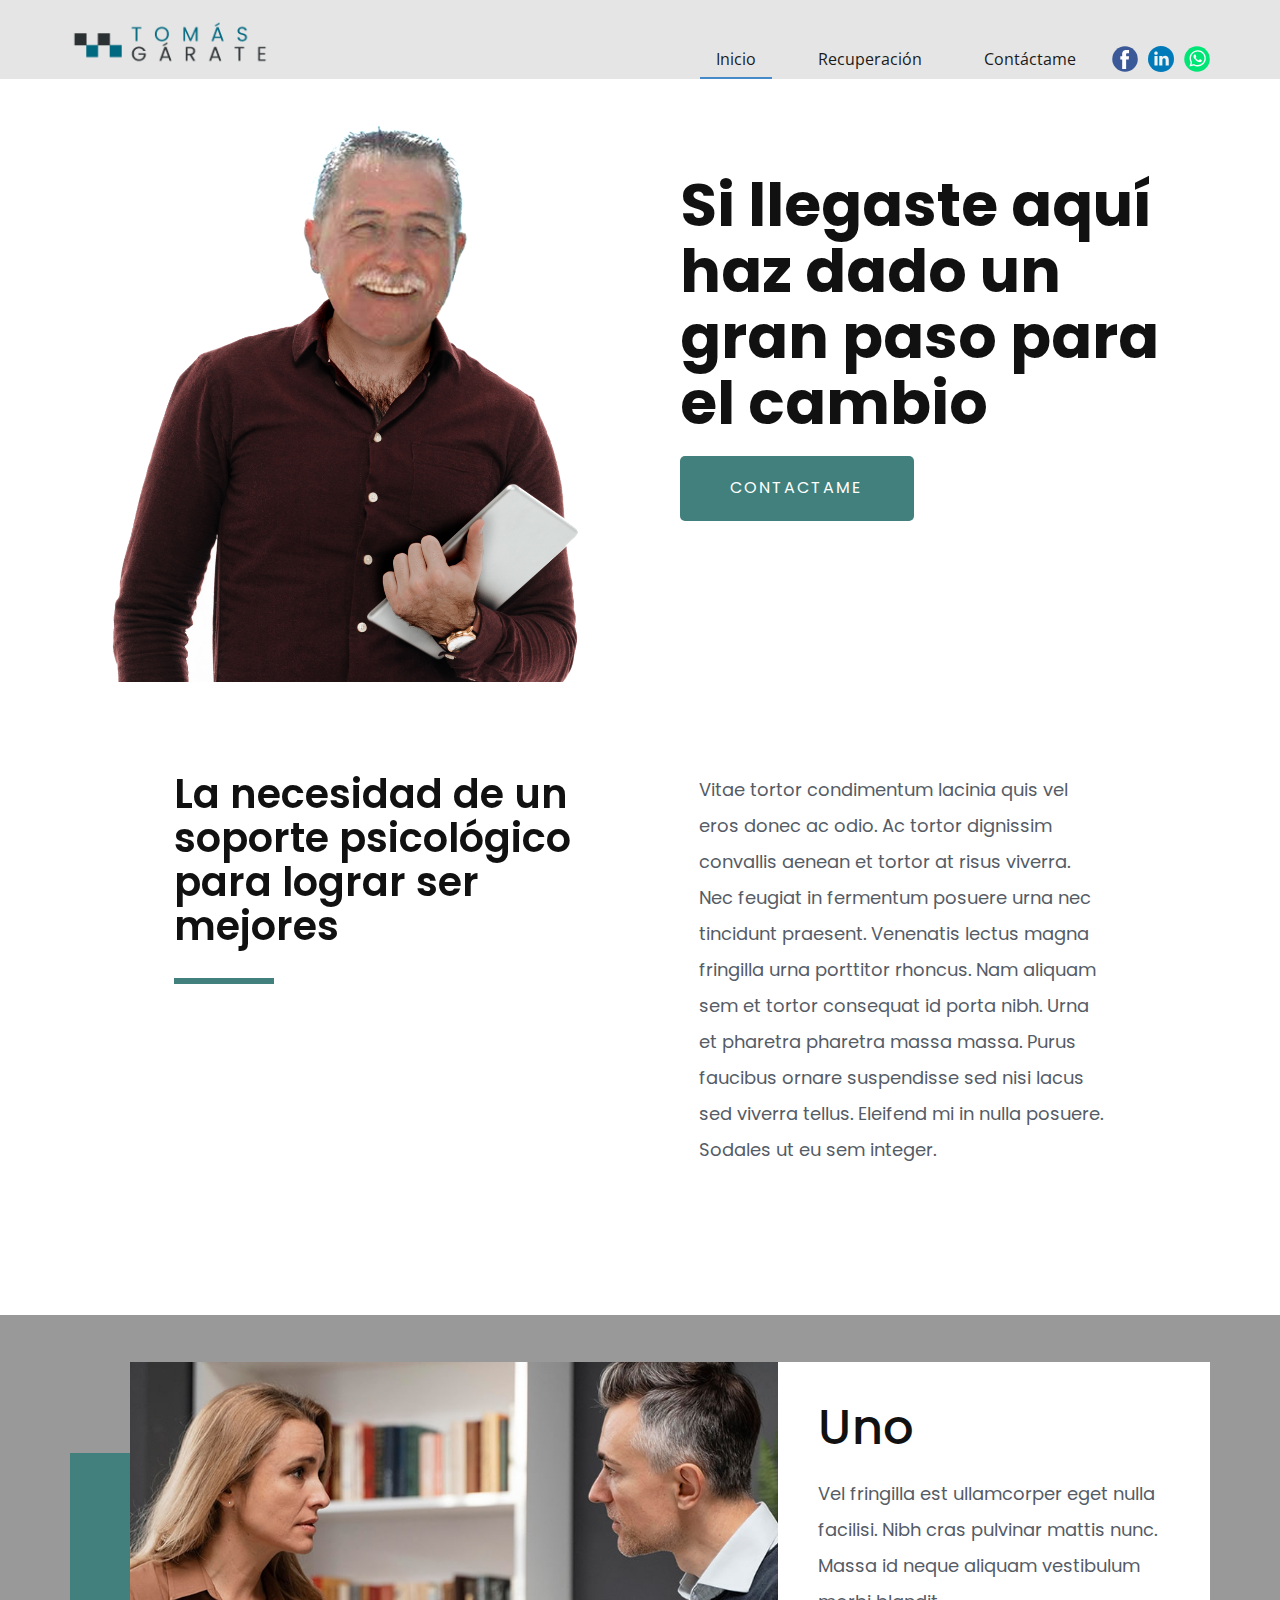
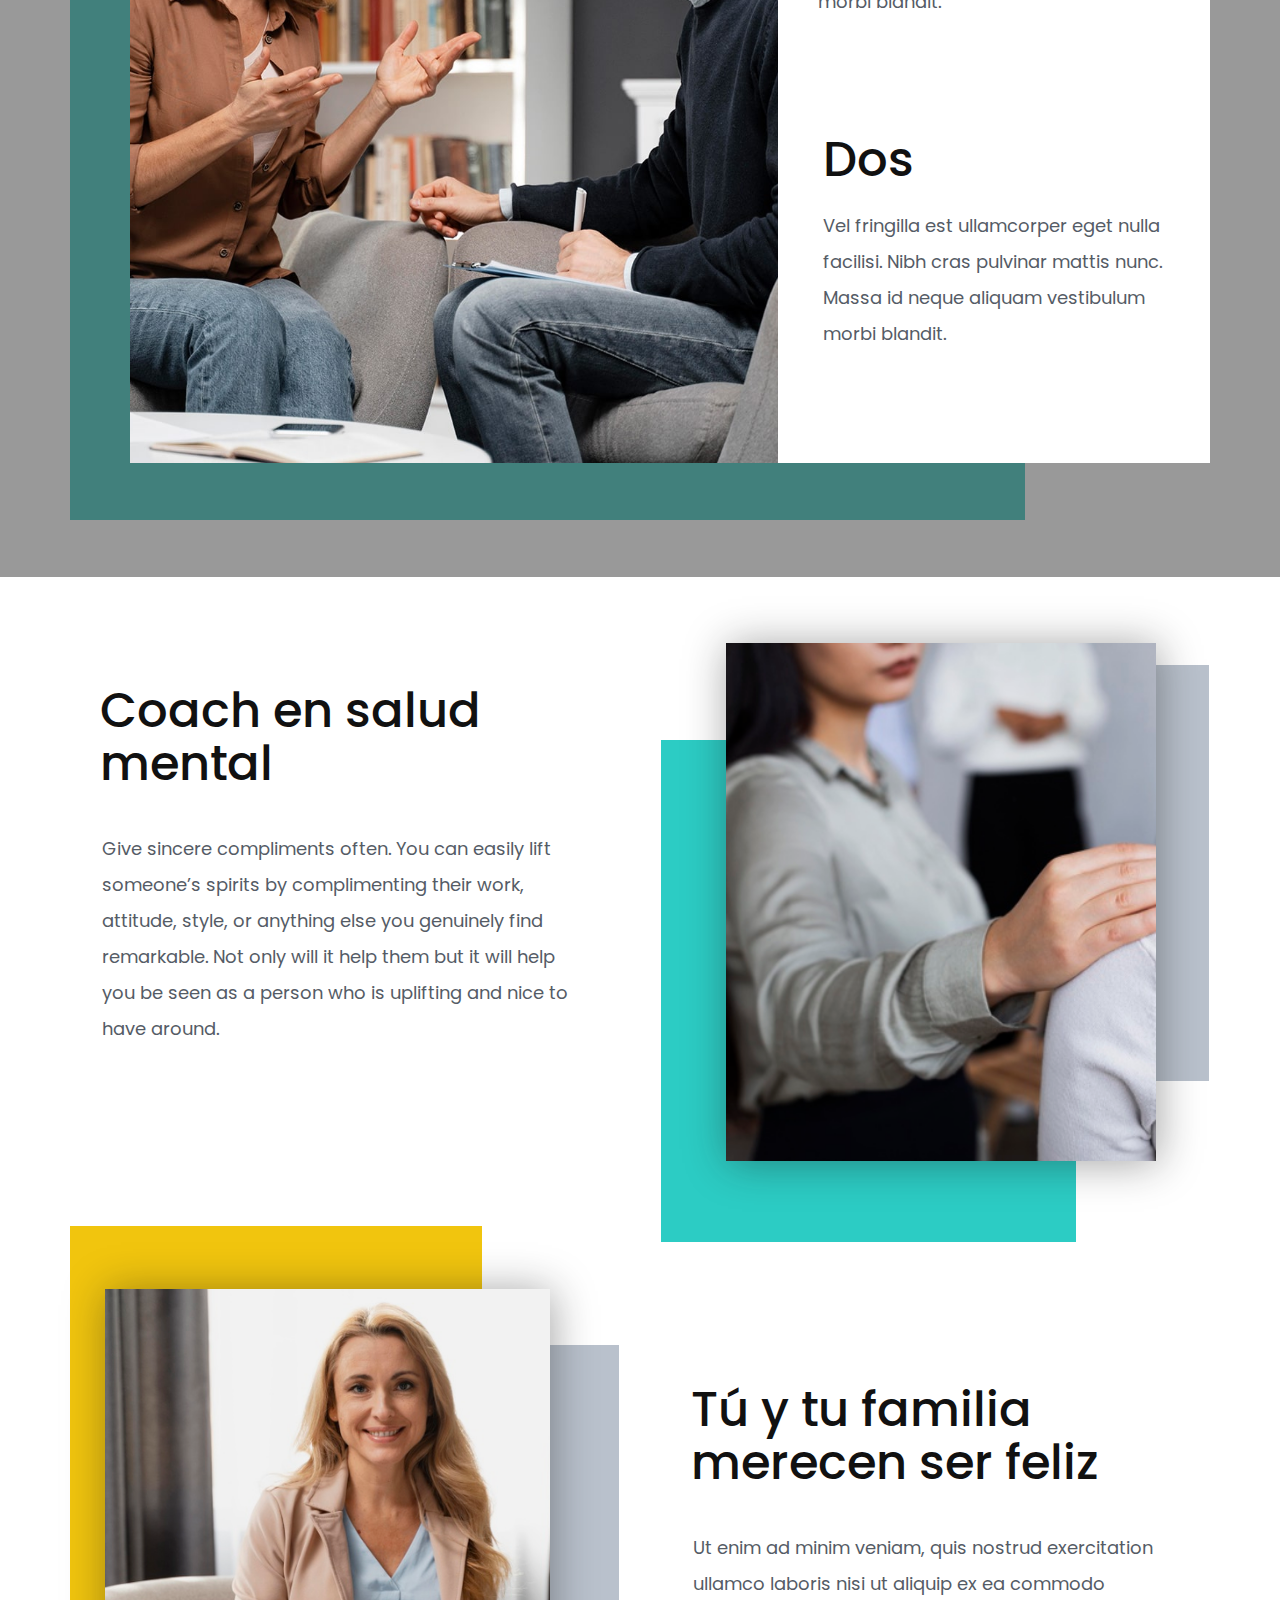
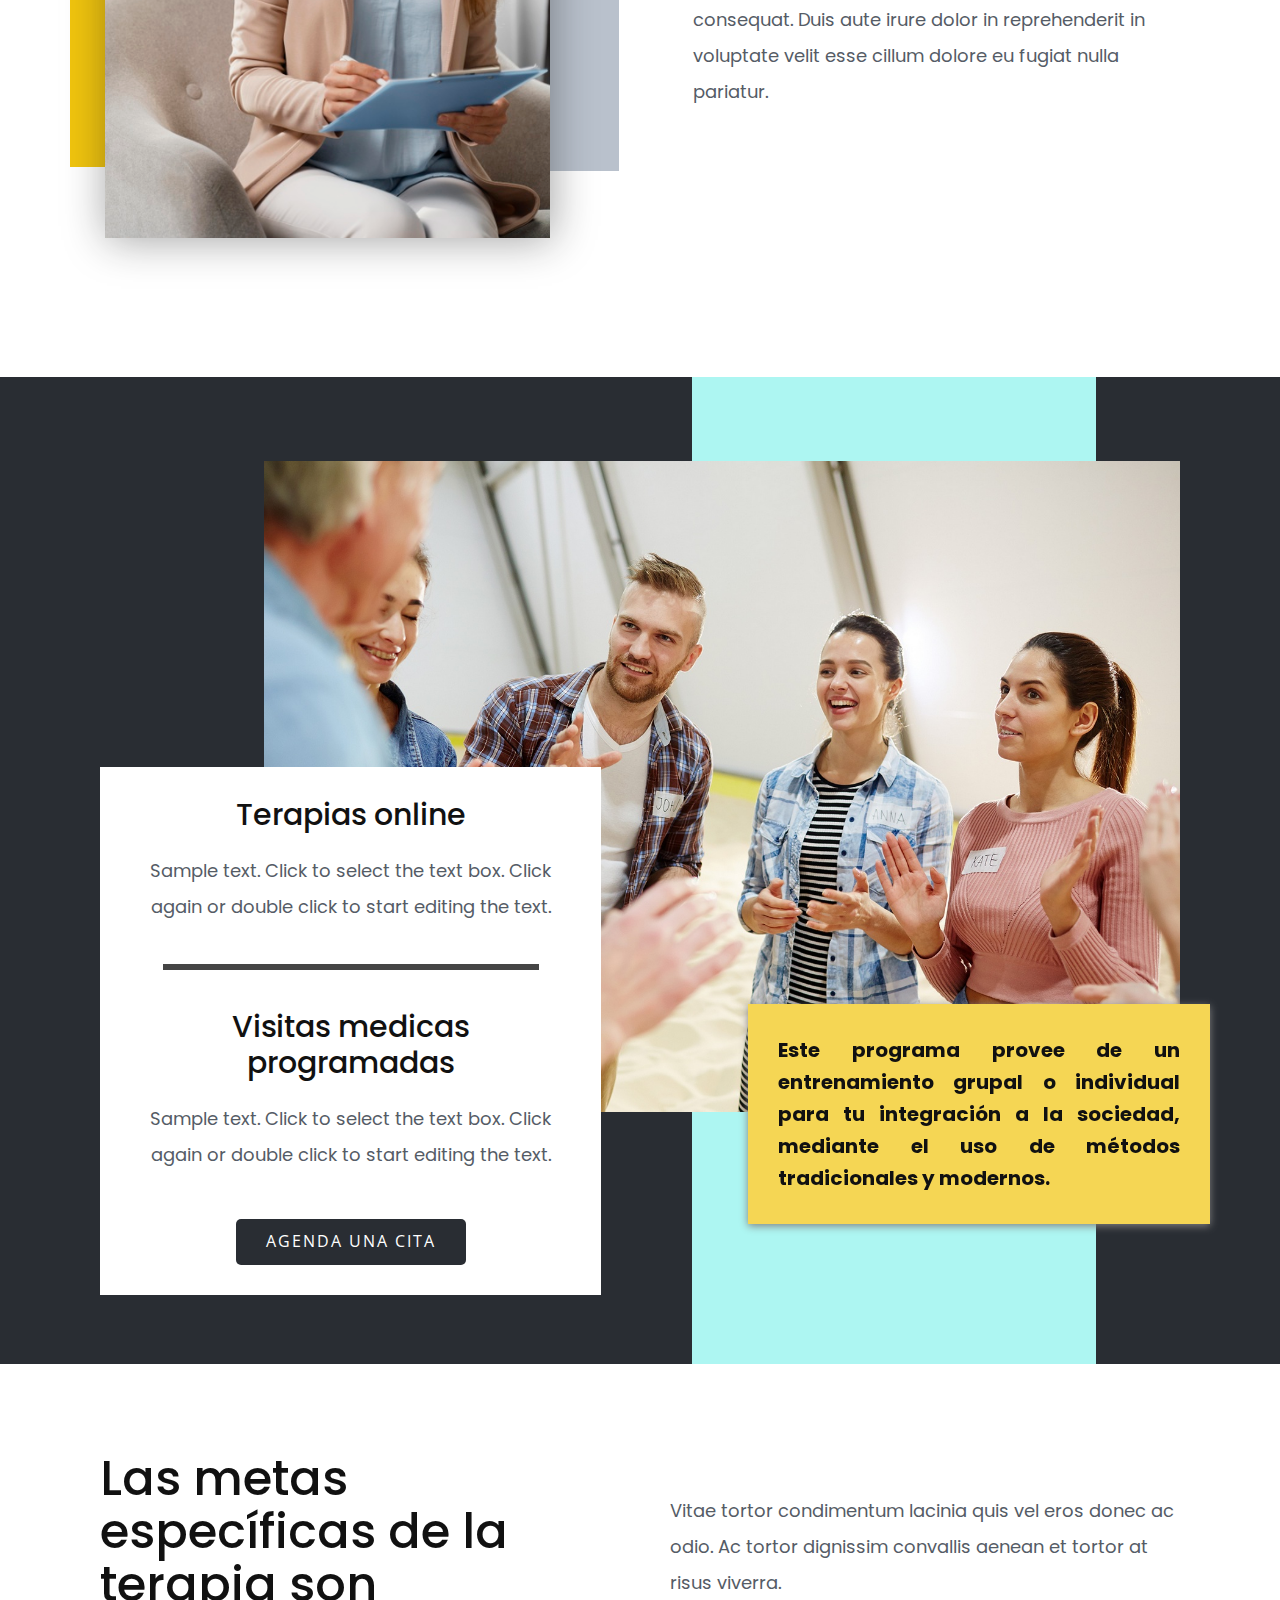
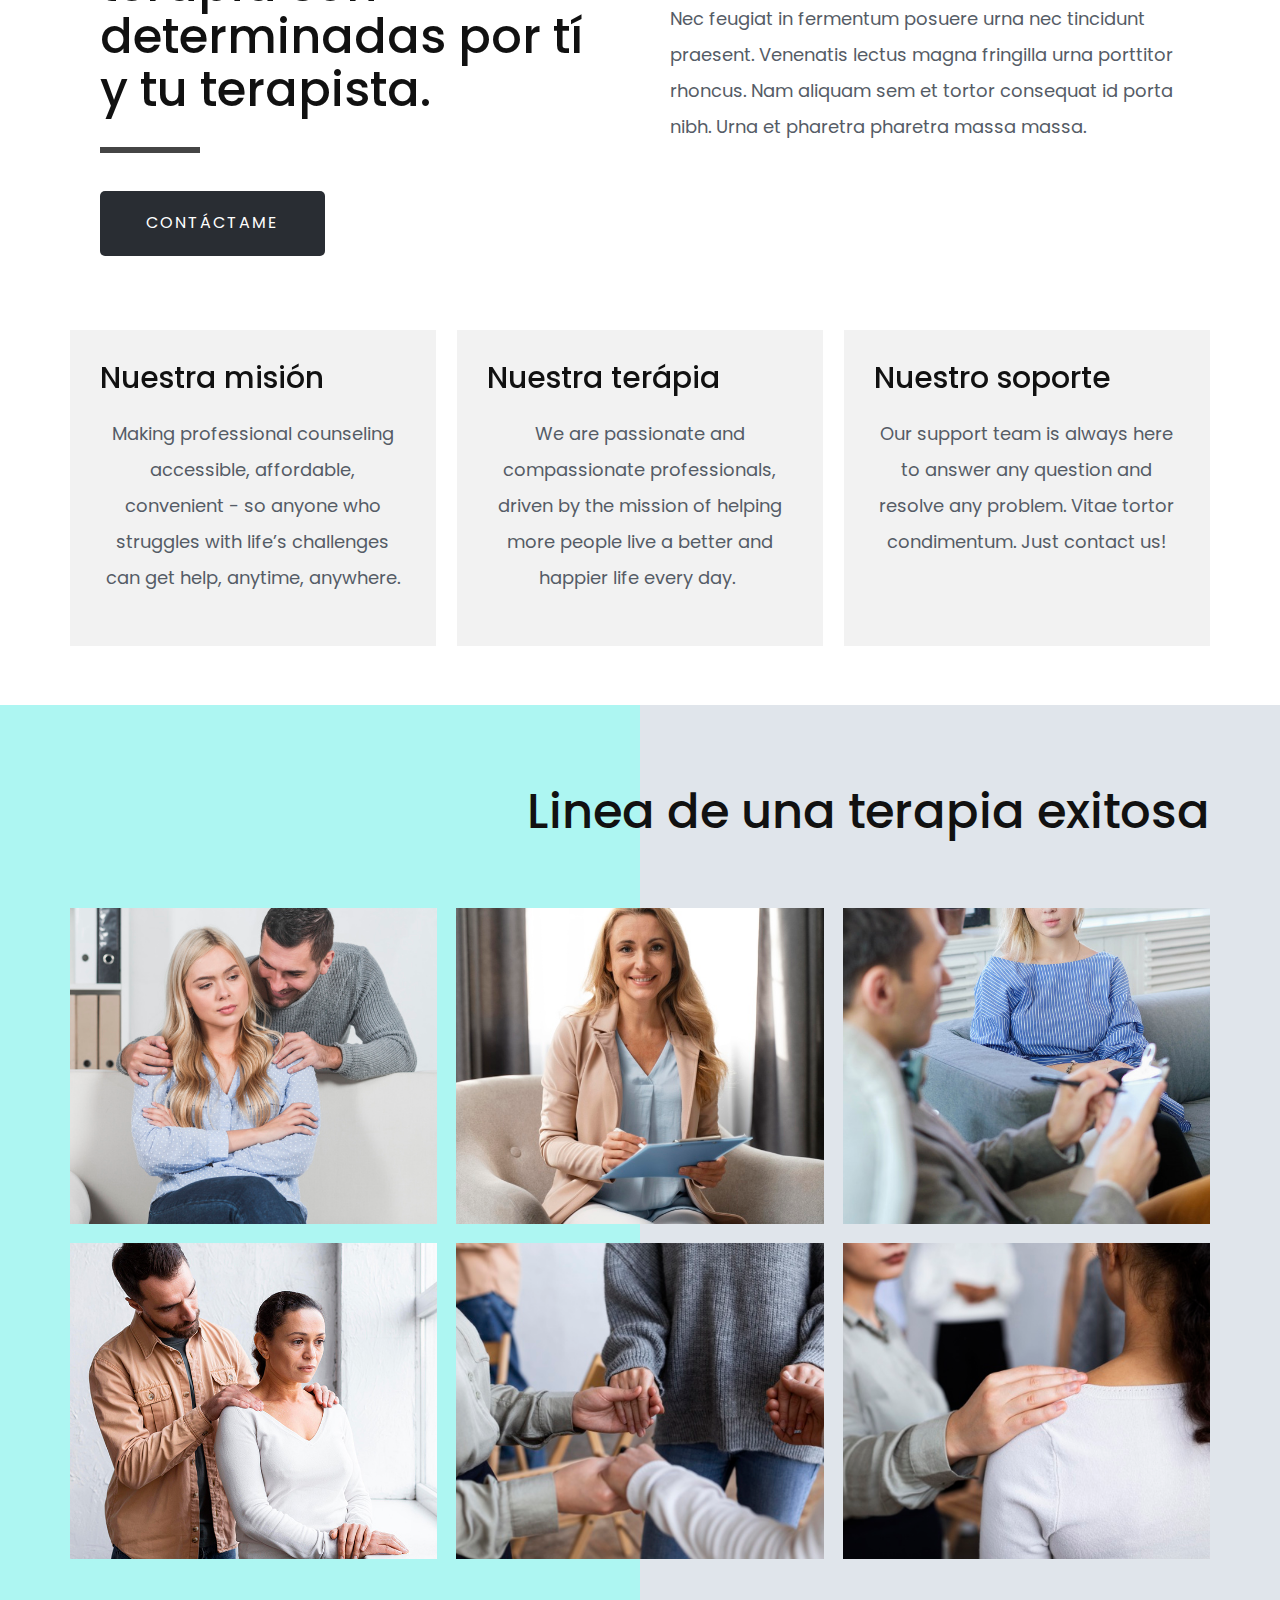
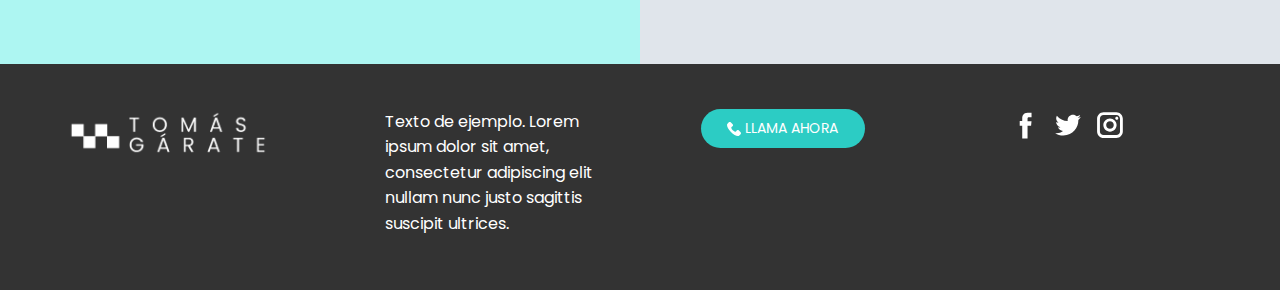
<file: Inicio.html>
<!DOCTYPE html>
<html style="font-size: 16px;">
  <head>
    <meta name="viewport" content="width=device-width, initial-scale=1.0">
    <meta charset="utf-8">
    <meta name="keywords" content="Si llegaste aquí haz dado un gran paso para el cambio, La necesidad de un soporte psicológico para lograr ser mejores, Coach en salud mental, Tú y tu familia merecen ser feliz, Las metas específicas de la terapia son determinadas por tí y tu terapista., Linea de una terapia exitosa">
    <meta name="description" content="">
    <meta name="page_type" content="np-template-header-footer-from-plugin">
    <title>Inicio</title>
    <link rel="stylesheet" href="nicepage.css" media="screen">
<link rel="stylesheet" href="Inicio.css" media="screen">
    <script class="u-script" type="text/javascript" src="jquery.js" defer=""></script>
    <script class="u-script" type="text/javascript" src="nicepage.js" defer=""></script>
    <meta name="generator" content="Nicepage 3.14.1, nicepage.com">
    <link id="u-theme-google-font" rel="stylesheet" href="https://fonts.googleapis.com/css?family=Roboto:100,100i,300,300i,400,400i,500,500i,700,700i,900,900i|Open+Sans:300,300i,400,400i,600,600i,700,700i,800,800i">
    <link id="u-page-google-font" rel="stylesheet" href="https://fonts.googleapis.com/css?family=Poppins:100,100i,200,200i,300,300i,400,400i,500,500i,600,600i,700,700i,800,800i,900,900i">
    
    
    
    
    
    
    
    
    <script type="application/ld+json">{
		"@context": "http://schema.org",
		"@type": "Organization",
		"name": "",
		"url": "index.html",
		"logo": "images/LOGO.png",
		"sameAs": [
				"https://nicepage.com/k/ranking-website-templates",
				"https://facebook.com/name",
				"https://twitter.com/name",
				"https://www.instagram.com/name"
		]
}</script>
    <meta property="og:title" content="Inicio">
    <meta property="og:type" content="website">
    <meta name="theme-color" content="#478ac9">
    <link rel="canonical" href="index.html">
    <meta property="og:url" content="index.html">
    <meta name="twitter:site" content="@">
    <meta name="twitter:card" content="summary_large_image">
    <meta name="twitter:title" content="Inicio">
    <meta name="twitter:description" content="">
  </head>
  <body class="u-body u-overlap u-overlap-contrast"><header class="u-align-center-sm u-align-center-xs u-clearfix u-header u-header" id="sec-d2c0"><div class="u-clearfix u-sheet u-sheet-1">
        <a href="https://nicepage.com" class="u-image u-logo u-image-1" data-image-width="212" data-image-height="51">
          <img src="images/LOGO.png" class="u-logo-image u-logo-image-1" data-image-width="200">
        </a>
        <div class="u-social-icons u-spacing-10 u-social-icons-1">
          <a class="u-social-url" title="facebook" target="_blank" href=""><span class="u-icon u-icon-circle u-social-facebook u-social-icon u-icon-1"><svg class="u-svg-link" preserveAspectRatio="xMidYMin slice" viewBox="0 0 112 112" style=""><use xmlns:xlink="http://www.w3.org/1999/xlink" xlink:href="#svg-4168"></use></svg><svg class="u-svg-content" viewBox="0 0 112 112" x="0" y="0" id="svg-4168"><circle fill="currentColor" cx="56.1" cy="56.1" r="55"></circle><path fill="#FFFFFF" d="M73.5,31.6h-9.1c-1.4,0-3.6,0.8-3.6,3.9v8.5h12.6L72,58.3H60.8v40.8H43.9V58.3h-8V43.9h8v-9.2
            c0-6.7,3.1-17,17-17h12.5v13.9H73.5z"></path></svg></span>
          </a>
          <a class="u-social-url" title="LINKEDIN" target="_blank" href="https://nicepage.com/k/ranking-website-templates"><span class="u-icon u-icon-circle u-social-icon u-social-instagram u-icon-2"><svg class="u-svg-link" preserveAspectRatio="xMidYMin slice" viewBox="0 0 112.196 112.196" style=""><use xmlns:xlink="http://www.w3.org/1999/xlink" xlink:href="#svg-7a07"></use></svg><svg class="u-svg-content" viewBox="0 0 112.196 112.196" x="0px" y="0px" id="svg-7a07" style="enable-background:new 0 0 112.196 112.196;"><g><circle style="fill:#007AB9;" cx="56.098" cy="56.097" r="56.098"></circle><g><path style="fill:#F1F2F2;" d="M89.616,60.611v23.128H76.207V62.161c0-5.418-1.936-9.118-6.791-9.118    c-3.705,0-5.906,2.491-6.878,4.903c-0.353,0.862-0.444,2.059-0.444,3.268v22.524H48.684c0,0,0.18-36.546,0-40.329h13.411v5.715    c-0.027,0.045-0.065,0.089-0.089,0.132h0.089v-0.132c1.782-2.742,4.96-6.662,12.085-6.662    C83.002,42.462,89.616,48.226,89.616,60.611L89.616,60.611z M34.656,23.969c-4.587,0-7.588,3.011-7.588,6.967    c0,3.872,2.914,6.97,7.412,6.97h0.087c4.677,0,7.585-3.098,7.585-6.97C42.063,26.98,39.244,23.969,34.656,23.969L34.656,23.969z     M27.865,83.739H41.27V43.409H27.865V83.739z"></path>
</g>
</g></svg></span>
          </a>
          <a class="u-social-url" target="_blank" title="Whatsapp" href=""><span class="u-icon u-icon-circle u-social-icon u-social-whatsapp u-icon-3"><svg class="u-svg-link" preserveAspectRatio="xMidYMin slice" viewBox="0 0 112 112" style=""><use xmlns:xlink="http://www.w3.org/1999/xlink" xlink:href="#svg-2507"></use></svg><svg class="u-svg-content" viewBox="0 0 112 112" x="0" y="0" id="svg-2507"><circle fill="currentColor" cx="56.1" cy="56.1" r="55"></circle><path fill="#FFFFFF" d="M83.8,28.3C77.2,21.7,68.4,18,59,18c-19.3,0-35.1,15.7-35.1,35.1c0,6.2,1.6,12.2,4.7,17.5l-5,18.2L42.2,84
	c5.1,2.8,10.9,4.3,16.8,4.3h0l0,0c19.3,0,35.1-15.7,35.1-35.1C94.1,43.8,90.5,35,83.8,28.3 M59,82.3L59,82.3
	c-5.2,0-10.4-1.4-14.9-4.1l-1.1-0.6l-11,2.9L35,69.8l-0.7-1.1c-2.9-4.6-4.5-10-4.5-15.5C29.8,37,42.9,24,59,24
	c7.8,0,15.1,3,20.6,8.6c5.5,5.5,8.5,12.8,8.5,20.6C88.2,69.2,75.1,82.3,59,82.3 M75,60.5c-0.9-0.4-5.2-2.6-6-2.9
	c-0.8-0.3-1.4-0.4-2,0.4s-2.3,2.9-2.8,3.4c-0.5,0.6-1,0.7-1.9,0.2c-0.9-0.4-3.7-1.4-7.1-4.4c-2.6-2.3-4.4-5.2-4.9-6.1
	c-0.5-0.9-0.1-1.4,0.4-1.8c0.4-0.4,0.9-1,1.3-1.5c0.4-0.5,0.6-0.9,0.9-1.5c0.3-0.6,0.1-1.1-0.1-1.5c-0.2-0.4-2-4.8-2.7-6.5
	c-0.7-1.7-1.4-1.5-2-1.5c-0.5,0-1.1,0-1.7,0c-0.6,0-1.5,0.2-2.3,1.1c-0.8,0.9-3.1,3-3.1,7.3c0,4.3,3.1,8.5,3.6,9.1
	c0.4,0.6,6.2,9.4,15,13.2c2.1,0.9,3.7,1.4,5,1.8c2.1,0.7,4,0.6,5.5,0.3c1.7-0.3,5.2-2.1,5.9-4.2c0.7-2,0.7-3.8,0.5-4.2
	C76.5,61.1,75.9,60.9,75,60.5"></path></svg></span>
          </a>
        </div>
        <nav class="u-align-left u-menu u-menu-dropdown u-offcanvas u-menu-1">
          <div class="menu-collapse" style="font-size: 1rem;">
            <a class="u-button-style u-nav-link u-text-black" href="#">
              <svg class="u-svg-link" preserveAspectRatio="xMidYMin slice" viewBox="0 0 302 302" style=""><use xmlns:xlink="http://www.w3.org/1999/xlink" xlink:href="#svg-8a8f"></use></svg>
              <svg xmlns="http://www.w3.org/2000/svg" xmlns:xlink="http://www.w3.org/1999/xlink" version="1.1" id="svg-8a8f" x="0px" y="0px" viewBox="0 0 302 302" style="enable-background:new 0 0 302 302;" xml:space="preserve" class="u-svg-content"><g><rect y="36" width="302" height="30"></rect><rect y="236" width="302" height="30"></rect><rect y="136" width="302" height="30"></rect>
</g><g></g><g></g><g></g><g></g><g></g><g></g><g></g><g></g><g></g><g></g><g></g><g></g><g></g><g></g><g></g></svg>
            </a>
          </div>
          <div class="u-custom-menu u-nav-container">
            <ul class="u-nav u-spacing-30 u-unstyled u-nav-1"><li class="u-nav-item"><a class="u-border-2 u-border-active-palette-1-base u-border-hover-palette-1-light-1 u-border-no-left u-border-no-right u-border-no-top u-button-style u-nav-link u-text-active-grey-90 u-text-grey-90 u-text-hover-grey-90" href="Inicio.html" style="padding: 10px 16px;">Inicio</a>
</li><li class="u-nav-item"><a class="u-border-2 u-border-active-palette-1-base u-border-hover-palette-1-light-1 u-border-no-left u-border-no-right u-border-no-top u-button-style u-nav-link u-text-active-grey-90 u-text-grey-90 u-text-hover-grey-90" href="Recuperación.html" style="padding: 10px 16px;">Recuperación</a>
</li><li class="u-nav-item"><a class="u-border-2 u-border-active-palette-1-base u-border-hover-palette-1-light-1 u-border-no-left u-border-no-right u-border-no-top u-button-style u-nav-link u-text-active-grey-90 u-text-grey-90 u-text-hover-grey-90" href="Contáctame.html" style="padding: 10px 16px;">Contáctame</a>
</li></ul>
          </div>
          <div class="u-custom-menu u-nav-container-collapse">
            <div class="u-align-center u-black u-container-style u-inner-container-layout u-opacity u-opacity-95 u-sidenav">
              <div class="u-sidenav-overflow">
                <div class="u-menu-close"></div>
                <ul class="u-align-center u-nav u-popupmenu-items u-unstyled u-nav-2"><li class="u-nav-item"><a class="u-button-style u-nav-link" href="Inicio.html" style="padding: 10px 16px;">Inicio</a>
</li><li class="u-nav-item"><a class="u-button-style u-nav-link" href="Recuperación.html" style="padding: 10px 16px;">Recuperación</a>
</li><li class="u-nav-item"><a class="u-button-style u-nav-link" href="Contáctame.html" style="padding: 10px 16px;">Contáctame</a>
</li></ul>
              </div>
            </div>
            <div class="u-black u-menu-overlay u-opacity u-opacity-70"></div>
          </div>
        </nav>
      </div></header>
    <section class="u-clearfix u-white u-section-1" id="carousel_eacc">
      <div class="u-clearfix u-sheet u-sheet-1">
        <div class="u-clearfix u-expanded-width u-layout-wrap u-layout-wrap-1">
          <div class="u-layout">
            <div class="u-layout-row">
              <div class="u-container-style u-image u-layout-cell u-right-cell u-shape-rectangle u-size-30 u-image-1" data-image-width="1459" data-image-height="1600" data-animation-name="fadeIn" data-animation-duration="1000" data-animation-delay="0">
                <div class="u-container-layout u-valign-bottom u-container-layout-1"></div>
              </div>
              <div class="u-align-left u-container-style u-layout-cell u-left-cell u-size-30 u-white u-layout-cell-2">
                <div class="u-container-layout u-container-layout-2">
                  <h1 class="u-custom-font u-text u-text-1">Si llegaste aquí haz dado un gran paso para el cambio</h1>
                  <a href="https://nicepage.com/css-templates" class="u-active-palette-1-light-2 u-btn u-btn-round u-button-style u-custom-font u-hover-palette-4-dark-1 u-palette-4-dark-2 u-radius-5 u-btn-1">CONTACTAME</a>
                </div>
              </div>
            </div>
          </div>
        </div>
      </div>
    </section>
    <section class="u-align-center u-clearfix u-white u-section-2" id="carousel_ceac">
      <div class="u-clearfix u-sheet u-sheet-1">
        <div class="u-clearfix u-gutter-56 u-layout-wrap u-layout-wrap-1">
          <div class="u-layout">
            <div class="u-layout-row">
              <div class="u-container-style u-layout-cell u-size-30 u-layout-cell-1">
                <div class="u-container-layout u-container-layout-1">
                  <h2 class="u-custom-font u-text u-text-1" data-animation-name="fadeIn" data-animation-duration="3000" data-animation-delay="0" data-animation-direction="Up">La necesidad de un soporte psicológico para lograr ser mejores</h2>
                  <div class="u-border-6 u-border-palette-4-dark-2 u-line u-line-horizontal u-line-1"></div>
                </div>
              </div>
              <div class="u-container-style u-layout-cell u-size-30 u-layout-cell-2">
                <div class="u-container-layout u-valign-top u-container-layout-2">
                  <p class="u-custom-font u-text u-text-palette-5-dark-2 u-text-2">Vitae tortor condimentum lacinia quis vel eros donec ac odio. Ac tortor dignissim convallis aenean et tortor at risus viverra. Nec feugiat in fermentum posuere urna nec tincidunt praesent. Venenatis lectus magna fringilla urna porttitor rhoncus. Nam aliquam sem et tortor consequat id porta nibh. Urna et pharetra pharetra massa massa. Purus faucibus ornare suspendisse sed nisi lacus sed viverra tellus. Eleifend mi in nulla posuere. Sodales ut eu sem integer.</p>
                </div>
              </div>
            </div>
          </div>
        </div>
      </div>
    </section>
    <section class="u-clearfix u-grey-40 u-section-3" id="carousel_12b2">
      <div class="u-clearfix u-sheet u-valign-middle-lg u-valign-middle-md u-valign-middle-xl u-valign-middle-xs u-sheet-1">
        <div class="u-palette-4-dark-2 u-shape u-shape-rectangle u-shape-1"></div>
        <div class="u-clearfix u-layout-wrap u-layout-wrap-1">
          <div class="u-layout">
            <div class="u-layout-row">
              <div class="u-size-36">
                <div class="u-layout-col">
                  <div class="u-container-style u-image u-layout-cell u-size-60 u-image-1" data-image-width="1200" data-image-height="960">
                    <div class="u-container-layout u-container-layout-1"></div>
                  </div>
                </div>
              </div>
              <div class="u-size-24">
                <div class="u-layout-col">
                  <div class="u-container-style u-layout-cell u-size-30 u-white u-layout-cell-2">
                    <div class="u-container-layout u-valign-bottom-md u-valign-bottom-sm u-valign-bottom-xs u-container-layout-2">
                      <h3 class="u-custom-font u-text u-text-1">Uno </h3>
                      <p class="u-custom-font u-text u-text-palette-5-dark-2 u-text-2" data-animation-name="" data-animation-duration="0" data-animation-delay="0" data-animation-direction="">Vel fringilla est ullamcorper eget nulla facilisi. Nibh cras pulvinar mattis nunc. Massa id neque aliquam vestibulum morbi blandit.</p>
                    </div>
                  </div>
                  <div class="u-container-style u-layout-cell u-size-30 u-white u-layout-cell-3">
                    <div class="u-container-layout u-container-layout-3">
                      <h3 class="u-custom-font u-text u-text-3">Dos</h3>
                      <p class="u-custom-font u-text u-text-palette-5-dark-2 u-text-4" data-animation-name="" data-animation-duration="0" data-animation-delay="0" data-animation-direction="">Vel fringilla est ullamcorper eget nulla facilisi. Nibh cras pulvinar mattis nunc. Massa id neque aliquam vestibulum morbi blandit.</p>
                    </div>
                  </div>
                </div>
              </div>
            </div>
          </div>
        </div>
      </div>
    </section>
    <section class="u-clearfix u-white u-section-4" id="carousel_5b64">
      <div class="u-clearfix u-sheet u-sheet-1">
        <div class="u-clearfix u-expanded-width u-gutter-42 u-layout-wrap u-layout-wrap-1">
          <div class="u-layout">
            <div class="u-layout-row">
              <div class="u-size-30 u-size-60-md">
                <div class="u-layout-col">
                  <div class="u-container-style u-layout-cell u-size-40 u-layout-cell-1">
                    <div class="u-container-layout u-container-layout-1">
                      <h2 class="u-custom-font u-text u-text-1" data-animation-name="" data-animation-duration="0" data-animation-delay="0" data-animation-direction="">Coach en salud mental</h2>
                      <p class="u-custom-font u-text u-text-palette-5-dark-2 u-text-2" data-animation-name="" data-animation-duration="0" data-animation-delay="0" data-animation-direction="">Give sincere compliments often. You can easily lift someone’s spirits by complimenting their work, attitude, style, or anything else you genuinely find remarkable. Not only will it help them but it will help you be seen
                                    as a person who is uplifting and nice to have around. </p>
                    </div>
                  </div>
                  <div class="u-container-style u-layout-cell u-shape-rectangle u-size-20 u-layout-cell-2">
                    <div class="u-container-layout u-container-layout-2">
                      <div class="u-palette-3-base u-shape u-shape-rectangle u-shape-1"></div>
                      <div class="u-palette-5-base u-shape u-shape-rectangle u-shape-2"></div>
                      <img src="images/mid-shot-woman-therapist-with-clipboard_23-21487591131.jpg" alt="" class="u-image u-image-1" data-image-width="626" data-image-height="626" data-animation-name="fadeIn" data-animation-duration="1000" data-animation-delay="0" data-animation-direction="Left">
                    </div>
                  </div>
                </div>
              </div>
              <div class="u-size-30 u-size-60-md">
                <div class="u-layout-col">
                  <div class="u-container-style u-layout-cell u-size-20 u-layout-cell-3">
                    <div class="u-container-layout u-valign-middle-sm u-valign-middle-xs u-container-layout-3">
                      <div class="u-palette-4-base u-shape u-shape-rectangle u-shape-3"></div>
                      <div class="u-palette-5-base u-shape u-shape-rectangle u-shape-4"></div>
                      <img class="u-expanded-width-lg u-image u-image-2" src="images/woman-consoling-person-group-therapy-session_23-2148752111.jpg" data-image-width="626" data-image-height="417" data-animation-name="fadeIn" data-animation-duration="1000" data-animation-delay="0" data-animation-direction="Right">
                    </div>
                  </div>
                  <div class="u-container-style u-layout-cell u-size-40 u-layout-cell-4">
                    <div class="u-container-layout u-container-layout-4">
                      <h2 class="u-custom-font u-text u-text-3" data-animation-name="" data-animation-duration="0" data-animation-delay="0" data-animation-direction="">Tú y tu familia merecen ser feliz</h2>
                      <p class="u-custom-font u-text u-text-palette-5-dark-2 u-text-4" data-animation-name="" data-animation-duration="0" data-animation-delay="0" data-animation-direction="">Ut enim ad minim veniam, quis nostrud exercitation ullamco laboris nisi ut aliquip ex ea commodo consequat. Duis aute irure dolor in reprehenderit in voluptate velit esse cillum dolore eu fugiat nulla pariatur. </p>
                    </div>
                  </div>
                </div>
              </div>
            </div>
          </div>
        </div>
      </div>
    </section>
    <section class="u-clearfix u-palette-5-dark-3 u-section-5" id="carousel_d29f">
      <div class="u-clearfix u-sheet u-valign-middle-sm u-sheet-1">
        <div class="u-expanded-height u-palette-4-light-2 u-shape u-shape-rectangle u-shape-1"></div>
        <img class="u-image u-image-1" src="images/f47927b1-98e3-71cb-a4f2-ae065d40e621.jpg" data-image-width="1980" data-image-height="1320">
        <div class="u-align-justify u-container-style u-group u-palette-3-light-1 u-group-1">
          <div class="u-container-layout u-valign-top-lg u-valign-top-md u-valign-top-sm u-valign-top-xl u-container-layout-1">
            <p class="u-custom-font u-text u-text-1" data-animation-name="fadeIn" data-animation-duration="750" data-animation-delay="0" data-animation-direction="Up">Este programa provee de un entrenamiento grupal o individual para tu integración a la sociedad, mediante el uso de métodos tradicionales y modernos.</p>
          </div>
        </div>
        <div class="u-align-center u-container-style u-group u-white u-group-2">
          <div class="u-container-layout u-valign-middle-lg u-valign-middle-md u-valign-middle-sm u-valign-middle-xl u-valign-top-xs u-container-layout-2">
            <h6 class="u-custom-font u-text u-text-2" data-animation-name="" data-animation-duration="0" data-animation-delay="0" data-animation-direction="">Terapias online</h6>
            <p class="u-custom-font u-text u-text-palette-5-dark-2 u-text-3" data-animation-name="" data-animation-duration="0" data-animation-delay="0" data-animation-direction="">Sample text. Click to select the text box. Click again or double click to start editing the text.</p>
            <div class="u-border-6 u-border-grey-dark-1 u-line u-line-horizontal u-line-1"></div>
            <h6 class="u-custom-font u-text u-text-4" data-animation-name="" data-animation-duration="0" data-animation-delay="0" data-animation-direction="">Visitas medicas programadas</h6>
            <p class="u-custom-font u-text u-text-palette-5-dark-2 u-text-5" data-animation-name="" data-animation-duration="0" data-animation-delay="0" data-animation-direction="">Sample text. Click to select the text box. Click again or double click to start editing the text.</p>
            <a href="https://nicepage.com/k/yoga-html-templates" class="u-active-palette-1-light-2 u-btn u-btn-round u-button-style u-hover-palette-4-dark-1 u-palette-5-dark-3 u-radius-5 u-btn-1">Agenda una cita</a>
          </div>
        </div>
      </div>
    </section>
    <section class="u-clearfix u-white u-section-6" id="carousel_7e6d">
      <div class="u-clearfix u-sheet u-valign-middle u-sheet-1">
        <div class="u-clearfix u-expanded-width u-layout-wrap u-layout-wrap-1">
          <div class="u-layout">
            <div class="u-layout-row">
              <div class="u-container-style u-layout-cell u-left-cell u-size-30 u-layout-cell-1">
                <div class="u-container-layout u-valign-top u-container-layout-1">
                  <h2 class="u-custom-font u-text u-text-1" data-animation-name="fadeIn" data-animation-duration="3000" data-animation-delay="0" data-animation-direction="Up">Las metas específicas de la terapia son determinadas por tí y tu terapista.</h2>
                  <div class="u-border-6 u-border-grey-dark-1 u-line u-line-horizontal u-line-1"></div>
                  <a href="https://nicepage.com/wordpress-themes" class="u-active-palette-1-light-2 u-btn u-btn-round u-button-style u-custom-font u-hidden-xs u-hover-palette-4-light-1 u-palette-5-dark-3 u-radius-5 u-btn-1">contáctame</a>
                </div>
              </div>
              <div class="u-container-style u-layout-cell u-right-cell u-size-30 u-layout-cell-2">
                <div class="u-container-layout u-valign-top u-container-layout-2">
                  <p class="u-custom-font u-text u-text-palette-5-dark-2 u-text-2" data-animation-name="" data-animation-duration="0" data-animation-delay="0" data-animation-direction="">Vitae tortor condimentum lacinia quis vel eros donec ac odio. Ac tortor dignissim convallis aenean et tortor at risus viverra.&nbsp;<br>Nec feugiat in fermentum posuere urna nec tincidunt praesent. Venenatis lectus magna fringilla urna porttitor rhoncus. Nam aliquam sem et tortor consequat id porta nibh. Urna et pharetra pharetra massa massa.
                  </p>
                </div>
              </div>
            </div>
          </div>
        </div>
        <div class="u-expanded-width u-list u-list-1">
          <div class="u-repeater u-repeater-1">
            <div class="u-container-style u-grey-5 u-list-item u-repeater-item u-video-cover">
              <div class="u-container-layout u-similar-container u-container-layout-3">
                <h3 class="u-align-justify u-custom-font u-text u-text-3" data-animation-name="slideIn" data-animation-duration="1500" data-animation-delay="0" data-animation-direction="Up">Nuestra misión</h3>
                <p class="u-align-center u-custom-font u-text u-text-palette-5-dark-2 u-text-4" data-animation-name="" data-animation-duration="0" data-animation-delay="0" data-animation-direction="">Making professional counseling accessible, affordable, convenient - so anyone who struggles with life’s challenges can get help, anytime, anywhere.</p>
              </div>
            </div>
            <div class="u-container-style u-grey-5 u-list-item u-repeater-item u-video-cover">
              <div class="u-container-layout u-similar-container u-container-layout-4">
                <h3 class="u-align-justify u-custom-font u-text u-text-5" data-animation-name="slideIn" data-animation-duration="1500" data-animation-delay="0" data-animation-direction="Up">Nuestra terápia</h3>
                <p class="u-align-center u-custom-font u-text u-text-palette-5-dark-2 u-text-6" data-animation-name="" data-animation-duration="0" data-animation-delay="0" data-animation-direction="">We are passionate and compassionate professionals, driven by the mission of helping more people live a better and happier life every day.&nbsp;</p>
              </div>
            </div>
            <div class="u-container-style u-grey-5 u-list-item u-repeater-item u-list-item-3">
              <div class="u-container-layout u-similar-container u-container-layout-5">
                <h3 class="u-align-justify u-custom-font u-text u-text-7" data-animation-name="slideIn" data-animation-duration="1500" data-animation-delay="0" data-animation-direction="Up">Nuestro soporte</h3>
                <p class="u-align-center u-custom-font u-text u-text-palette-5-dark-2 u-text-8" data-animation-name="" data-animation-duration="0" data-animation-delay="0" data-animation-direction="">Our support team is always here to answer any question and resolve any problem. Vitae tortor condimentum. Just contact us!</p>
              </div>
            </div>
          </div>
        </div>
      </div>
    </section>
    <section class="u-align-right u-clearfix u-palette-5-light-2 u-section-7" id="carousel_e972">
      <div class="u-expanded-height u-hidden-xs u-palette-4-light-2 u-shape u-shape-rectangle u-shape-1"></div>
      <h1 class="u-custom-font u-text u-text-1" data-animation-name="" data-animation-duration="0" data-animation-delay="0" data-animation-direction="">Linea de una terapia exitosa</h1>
      <div class="u-gallery u-layout-grid u-lightbox u-no-transition u-show-text-on-hover u-gallery-1">
        <div class="u-gallery-inner u-gallery-inner-1">
          <div class="u-effect-fade u-gallery-item">
            <div class="u-back-slide" data-image-width="626" data-image-height="626">
              <img class="u-back-image u-expanded" src="images/supportive-husband_23-2147990619.jpg">
            </div>
            <div class="u-over-slide u-shading u-over-slide-1">
              <h3 class="u-gallery-heading"></h3>
              <p class="u-gallery-text"></p>
            </div>
          </div>
          <div class="u-effect-fade u-gallery-item">
            <div class="u-back-slide" data-image-width="626" data-image-height="626">
              <img class="u-back-image u-expanded" src="images/mid-shot-woman-therapist-with-clipboard_23-2148759113.jpg">
            </div>
            <div class="u-over-slide u-shading u-over-slide-2">
              <h3 class="u-gallery-heading"></h3>
              <p class="u-gallery-text"></p>
            </div>
          </div>
          <div class="u-effect-fade u-gallery-item">
            <div class="u-back-slide" data-image-width="626" data-image-height="939">
              <img class="u-back-image u-expanded" src="images/appointment-psychologist_144627-39504.jpg">
            </div>
            <div class="u-over-slide u-shading u-over-slide-3">
              <h3 class="u-gallery-heading"></h3>
              <p class="u-gallery-text"></p>
            </div>
          </div>
          <div class="u-effect-fade u-gallery-item">
            <div class="u-back-slide" data-image-width="700" data-image-height="769">
              <img class="u-back-image u-expanded" src="images/c978fca3-b68b-0b22-52da-278ff1f855bd.jpg">
            </div>
            <div class="u-over-slide u-shading u-over-slide-4">
              <h3 class="u-gallery-heading"></h3>
              <p class="u-gallery-text"></p>
            </div>
          </div>
          <div class="u-effect-fade u-gallery-item">
            <div class="u-back-slide" data-image-width="626" data-image-height="417">
              <img class="u-back-image u-expanded" src="images/people-holding-hands-group-therapy-session_23-2148752112.jpg">
            </div>
            <div class="u-over-slide u-shading u-over-slide-5">
              <h3 class="u-gallery-heading"></h3>
              <p class="u-gallery-text"></p>
            </div>
          </div>
          <div class="u-effect-fade u-gallery-item">
            <div class="u-back-slide" data-image-width="626" data-image-height="417">
              <img class="u-back-image u-expanded" src="images/woman-consoling-person-group-therapy-session_23-2148752111.jpg">
            </div>
            <div class="u-over-slide u-shading u-over-slide-6">
              <h3 class="u-gallery-heading"></h3>
              <p class="u-gallery-text"></p>
            </div>
          </div>
        </div>
      </div>
    </section>
    <style class="u-overlap-style">.u-overlap:not(.u-sticky-scroll) .u-header {
background-color: #e5e5e5 !important
}</style>
    
    
    <footer class="u-align-left u-clearfix u-footer u-grey-80 u-footer" id="sec-3e26"><div class="u-clearfix u-sheet u-sheet-1">
        <div class="u-clearfix u-expanded-width u-layout-wrap u-layout-wrap-1">
          <div class="u-layout">
            <div class="u-layout-row">
              <div class="u-container-style u-layout-cell u-size-15 u-size-30-md u-layout-cell-1">
                <div class="u-container-layout u-valign-top u-container-layout-1">
                  <img src="images/tgblanc.png" alt="" class="u-align-center-xs u-image u-image-default u-preserve-proportions u-image-1" data-image-width="212" data-image-height="51">
                </div>
              </div>
              <div class="u-container-style u-layout-cell u-size-15 u-size-30-md u-layout-cell-2">
                <div class="u-container-layout u-valign-top u-container-layout-2">
                  <p class="u-custom-font u-text u-text-default u-text-1">Texto de ejemplo. Lorem ipsum dolor sit amet, consectetur adipiscing elit nullam nunc justo sagittis suscipit ultrices.</p>
                </div>
              </div>
              <div class="u-container-style u-layout-cell u-size-15 u-size-30-md u-layout-cell-3">
                <div class="u-container-layout u-valign-top u-container-layout-3">
                  <a href="https://nicepage.com/c/gallery-html-templates" class="u-align-center u-btn u-btn-round u-button-style u-custom-font u-hover-palette-3-light-1 u-palette-4-dark-1 u-radius-50 u-btn-1"><span class="u-icon"><svg class="u-svg-content" viewBox="0 0 513.64 513.64" x="0px" y="0px" style="width: 1em; height: 1em;"><path d="M499.66,376.96l-71.68-71.68c-25.6-25.6-69.12-15.359-79.36,17.92c-7.68,23.041-33.28,35.841-56.32,30.72 c-51.2-12.8-120.32-79.36-133.12-133.12c-7.68-23.041,7.68-48.641,30.72-56.32c33.28-10.24,43.52-53.76,17.92-79.36l-71.68-71.68 c-20.48-17.92-51.2-17.92-69.12,0l-48.64,48.64c-48.64,51.2,5.12,186.88,125.44,307.2c120.32,120.32,256,176.641,307.2,125.44 l48.64-48.64C517.581,425.6,517.581,394.88,499.66,376.96z"></path></svg><img></span>&nbsp;llama ahora
                  </a>
                </div>
              </div>
              <div class="u-container-style u-layout-cell u-size-15 u-size-30-md u-layout-cell-4">
                <div class="u-container-layout u-valign-top u-container-layout-4">
                  <div class="u-align-center u-social-icons u-spacing-10 u-social-icons-1">
                    <a class="u-social-url" title="facebook" target="_blank" href="https://facebook.com/name"><span class="u-icon u-icon-circle u-social-facebook u-social-icon u-text-white u-icon-2"><svg class="u-svg-link" preserveAspectRatio="xMidYMin slice" viewBox="0 0 112 112" style=""><use xmlns:xlink="http://www.w3.org/1999/xlink" xlink:href="#svg-3ee7"></use></svg><svg class="u-svg-content" viewBox="0 0 112 112" x="0" y="0" id="svg-3ee7"><path fill="currentColor" d="M75.5,28.8H65.4c-1.5,0-4,0.9-4,4.3v9.4h13.9l-1.5,15.8H61.4v45.1H42.8V58.3h-8.8V42.4h8.8V32.2
	c0-7.4,3.4-18.8,18.8-18.8h13.8v15.4H75.5z"></path></svg></span>
                    </a>
                    <a class="u-social-url" title="twitter" target="_blank" href="https://twitter.com/name"><span class="u-icon u-icon-circle u-social-icon u-social-twitter u-text-white u-icon-3"><svg class="u-svg-link" preserveAspectRatio="xMidYMin slice" viewBox="0 0 112 112" style=""><use xmlns:xlink="http://www.w3.org/1999/xlink" xlink:href="#svg-03b6"></use></svg><svg class="u-svg-content" viewBox="0 0 112 112" x="0" y="0" id="svg-03b6"><path fill="currentColor" d="M92.2,38.2c0,0.8,0,1.6,0,2.3c0,24.3-18.6,52.4-52.6,52.4c-10.6,0.1-20.2-2.9-28.5-8.2
	c1.4,0.2,2.9,0.2,4.4,0.2c8.7,0,16.7-2.9,23-7.9c-8.1-0.2-14.9-5.5-17.3-12.8c1.1,0.2,2.4,0.2,3.4,0.2c1.6,0,3.3-0.2,4.8-0.7
	c-8.4-1.6-14.9-9.2-14.9-18c0-0.2,0-0.2,0-0.2c2.5,1.4,5.4,2.2,8.4,2.3c-5-3.3-8.3-8.9-8.3-15.4c0-3.4,1-6.5,2.5-9.2
	c9.1,11.1,22.7,18.5,38,19.2c-0.2-1.4-0.4-2.8-0.4-4.3c0.1-10,8.3-18.2,18.5-18.2c5.4,0,10.1,2.2,13.5,5.7c4.3-0.8,8.1-2.3,11.7-4.5
	c-1.4,4.3-4.3,7.9-8.1,10.1c3.7-0.4,7.3-1.4,10.6-2.9C98.9,32.3,95.7,35.5,92.2,38.2z"></path></svg></span>
                    </a>
                    <a class="u-social-url" title="instagram" target="_blank" href="https://www.instagram.com/name"><span class="u-icon u-icon-circle u-social-icon u-social-instagram u-text-white u-icon-4"><svg class="u-svg-link" preserveAspectRatio="xMidYMin slice" viewBox="0 0 112 112" style=""><use xmlns:xlink="http://www.w3.org/1999/xlink" xlink:href="#svg-8785"></use></svg><svg class="u-svg-content" viewBox="0 0 112 112" x="0" y="0" id="svg-8785"><path fill="currentColor" d="M55.9,32.9c-12.8,0-23.2,10.4-23.2,23.2s10.4,23.2,23.2,23.2s23.2-10.4,23.2-23.2S68.7,32.9,55.9,32.9z
	 M55.9,69.4c-7.4,0-13.3-6-13.3-13.3c-0.1-7.4,6-13.3,13.3-13.3s13.3,6,13.3,13.3C69.3,63.5,63.3,69.4,55.9,69.4z"></path><path fill="#FFFFFF" d="M79.7,26.8c-3,0-5.4,2.5-5.4,5.4s2.5,5.4,5.4,5.4c3,0,5.4-2.5,5.4-5.4S82.7,26.8,79.7,26.8z"></path><path fill="currentColor" d="M78.2,11H33.5C21,11,10.8,21.3,10.8,33.7v44.7c0,12.6,10.2,22.8,22.7,22.8h44.7c12.6,0,22.7-10.2,22.7-22.7
	V33.7C100.8,21.1,90.6,11,78.2,11z M91,78.4c0,7.1-5.8,12.8-12.8,12.8H33.5c-7.1,0-12.8-5.8-12.8-12.8V33.7
	c0-7.1,5.8-12.8,12.8-12.8h44.7c7.1,0,12.8,5.8,12.8,12.8V78.4z"></path></svg></span>
                    </a>
                  </div>
                </div>
              </div>
            </div>
          </div>
        </div>
      </div></footer>
  </body>
</html>
</file>
